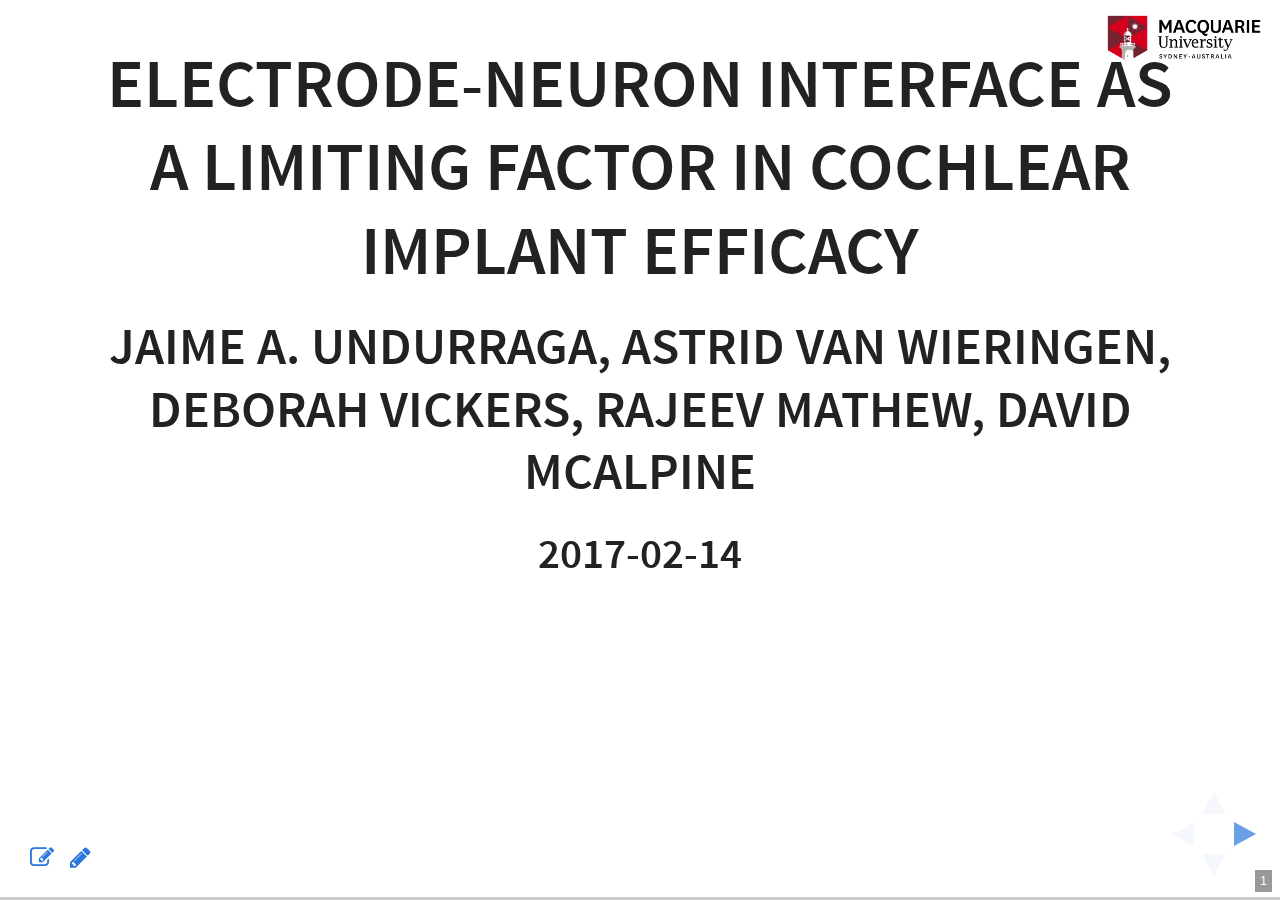
<file: index.html>
<!DOCTYPE html>
<html>
<head>
  <meta charset="utf-8">
  <meta name="generator" content="pandoc">
  <meta name="author" content="Jaime A. Undurraga, Astrid van Wieringen, Deborah Vickers, Rajeev Mathew, David McAlpine" />
  <meta name="dcterms.date" content="2017-02-14" />
  <title>Electrode-neuron interface as a limiting factor in cochlear implant efficacy</title>
  <meta name="apple-mobile-web-app-capable" content="yes">
  <meta name="apple-mobile-web-app-status-bar-style" content="black-translucent">
  <meta name="viewport" content="width=device-width, initial-scale=1.0, maximum-scale=1.0, user-scalable=no, minimal-ui">
  <link rel="stylesheet" href="presentation_files/reveal.js-3.3.0/css/reveal.css"/>



<link rel="stylesheet" href="presentation_files/reveal.js-3.3.0/css/theme/white.css" id="theme">


  <!-- some tweaks to reveal css -->
  <style type="text/css">
    .reveal h1 { font-size: 2.0em; }
    .reveal h2 { font-size: 1.5em;  }
    .reveal h3 { font-size: 1.25em;	}
    .reveal h4 { font-size: 1em;	}

    .reveal .slides>section,
    .reveal .slides>section>section {
      padding: 0px 0px;
    }



    .reveal table {
      border-width: 1px;
      border-spacing: 2px;
      border-style: dotted;
      border-color: gray;
      border-collapse: collapse;
      font-size: 0.7em;
    }

    .reveal table th {
      border-width: 1px;
      padding-left: 10px;
      padding-right: 25px;
      font-weight: bold;
      border-style: dotted;
      border-color: gray;
    }

    .reveal table td {
      border-width: 1px;
      padding-left: 10px;
      padding-right: 25px;
      border-style: dotted;
      border-color: gray;
    }

  </style>

    <style type="text/css">code{white-space: pre;}</style>

    <link rel="stylesheet" href="presentation.css"/>
    <!-- Printing and PDF exports -->
    <script>
      var link = document.createElement( 'link' );
      link.rel = 'stylesheet';
      link.type = 'text/css';
      link.href = window.location.search.match( /print-pdf/gi ) ? 'presentation_files/reveal.js-3.3.0/css/print/pdf.css' : 'presentation_files/reveal.js-3.3.0/css/print/paper.css';
      document.getElementsByTagName( 'head' )[0].appendChild( link );
    </script>
    <!--[if lt IE 9]>
    <script src="presentation_files/reveal.js-3.3.0/lib/js/html5shiv.js"></script>
    <![endif]-->

    
    <link href="presentation_files/font-awesome-4.5.0/css/font-awesome.min.css" rel="stylesheet" />
</head>
<body>
  <div class="reveal">
    <div class="slides">

<section>
    <h1 class="title">Electrode-neuron interface as a limiting factor in cochlear implant efficacy</h1>
    <h2 class="author">Jaime A. Undurraga, Astrid van Wieringen, Deborah Vickers, Rajeev Mathew, David McAlpine</h2>
    <h3 class="date">2017-02-14</h3>
</section>

<section><section id="introduction" class="titleslide slide level1"><h1>Introduction</h1></section><section id="section" class="slide level2">
<h1></h1>
<ul>
<li>Cochlear Implant (CI) users’ ability to discriminate pitch relies in both temporal and place cues. Temporal discrimination is usually (not a always) limited up to 300 pps.</li>
</ul>
<blockquote>
<p>Poor electrode discrimination</p>
</blockquote>
<ul>
<li class="fragment">Electrically stimulation of the AN is synchronized - lack of spontaneous activity compared to normal hearing (NH).</li>
<li class="fragment">Spread of excitation along the cochlea can vary as a function of level.</li>
<li class="fragment">Interaction <strong><em>place of excitation</em></strong> / <strong><em>level of stimulation</em></strong> (Townshend et al., 1987, Pijl, 1997). <!-- > - Confounding factors; Subjects may be judging in basis of loudness rather than pitch cues (McKay and Henshall, 2010) --></li>
<li class="fragment"><strong><em>Stimulus polarity</em></strong></li>
</ul>
</section></section>
<section><section id="stimulus-polarity" class="titleslide slide level1"><h1>Stimulus polarity</h1></section><section id="polarity-normal-auditory-nerve" class="slide level2">
<h1>Polarity Normal Auditory Nerve</h1>
<table>
<thead>
<tr class="header">
<th style="text-align: center;">Cathodic excitation</th>
<th style="text-align: center;">Anodic excitation</th>
</tr>
</thead>
<tbody>
<tr class="odd">
<td style="text-align: center;"><img src="my_figures/AN-normal-stim-C.svg" /></td>
<td style="text-align: center;"><img src="my_figures/AN-normal-stim-A.svg" /></td>
</tr>
</tbody>
</table>
<ul>
<li>Anodic Threshold <strong><em>larger than</em></strong> Cathodic Threshold</li>
<li>Anodic produces central excitation; Cathodic produces peripheral excitation (Rattay et al. 2001; <strong><em>see poster PS 270</em></strong>)</li>
</ul>
</section><section id="partiallysevere-degenerated-auditory-nerve" class="slide level2">
<h1>Partially/severe degenerated Auditory Nerve</h1>
<table>
<thead>
<tr class="header">
<th style="text-align: center;">Cathodic excitation</th>
<th style="text-align: center;">Anodic excitation</th>
</tr>
</thead>
<tbody>
<tr class="odd">
<td style="text-align: center;"><img src="my_figures/AN-partial-severe-degenerated-C.svg" /></td>
<td style="text-align: center;"><img src="my_figures/AN-partial-severe-degenerated-A.svg" /></td>
</tr>
</tbody>
</table>
<ul>
<li>Cathodic Threshold <strong><em>larger than</em></strong> Anodic Threshold</li>
<li>Anodic produces central excitation; Cathodic produces peripheral excitation</li>
</ul>
</section><section id="human-data" class="slide level2">
<h1>Human data</h1>
<p><img src="my_figures/Undurraga2013.png" /> Loudness balancing Anodic vs. Cathodic (Undurraga et al., 2013)</p>
<ul>
<li>Similar effect observed with ECAPs and EABRs.</li>
</ul>
</section></section>
<section><section id="aims" class="titleslide slide level1"><h1>Aims</h1></section><section id="section-1" class="slide level2">
<h1></h1>
<ul>
<li><p>to evaluate how pitch is affected by stimulation level and polarity in human CI users Objectives measures of pitch discrimination.</p></li>
<li><p>to assess whether the acoustic complex change (eACC) can be used to measure pitch discrimination.</p></li>
<li><p>to quantify the relationship between the eACC and behavioural discrimination.</p></li>
</ul>
</section></section>
<section><section id="experiment-1" class="titleslide slide level1"><h1>Experiment 1</h1></section><section id="methods" class="slide level2">
<h1>Methods</h1>
<ul>
<li><p><strong><em>Four users</em></strong> of the CII or HiRes90k CI.</p></li>
<li><p>Pulse width 97 μs (<strong><em>Unmodulated pulse trains; 500 ms</em></strong>).</p></li>
<li><p>Monopolar stimulation (middle electrode).</p></li>
<li><p>Stimulation levels: <strong><em>100, 50, and 25 % of the dynamic range (DR)</em></strong>.</p></li>
<li><p>Comfortable level (CL) and threshold (two-down one-up two-alternative forced choice 2AFC, 3 trials).</p></li>
<li><p>Pulse shapes <strong><em>loudness balanced</em></strong> to 100 %, 50 %, and 25 %DR (McKay and Henshall, 2010).</p></li>
<li><p>Subject had to rank which of two pulse trains (<strong><em>loudness balanced</em></strong>) was higher in pitch (50 trials/condition) <!-- - 7 conditions (presented in a random order) --></p></li>
</ul>
</section><section id="methods-pulse-shape" class="slide level2">
<h1>Methods: Pulse shape</h1>
<ul>
<li>Stimuli: SYM, PSA, PSC, and ALTPS at 150 or 75 pps. All PS stimuli had a 1/8 ratio.</li>
</ul>
<p><img src="my_figures/pulse-shapes.svg" width="300px" /></p>
<!-- ## Methods: Loudness balancing -->
<!-- - Reference level was fixed and the subject was allowed to adjust the level of a target stimulus (gap of 500 ms / 2 repetitions). Procedure was repeated but the roles of the stimuli were alternated (2 repetitions).  -->
<!-- - The final balanced level of the target stimulus was calculated by subtracting the mean of the four level differences between the reference and the target signal from the starting comfortable level of the reference stimulus. -->
</section><section id="results" class="slide level2">
<h1>Results</h1>
</section><section id="loudness-growth" class="slide level2">
<h1>Loudness growth</h1>
<table>
<tbody>
<tr class="odd">
<td style="text-align: center;"><img src="my_figures/pulse-shapes-schematic.svg" /></td>
<td style="text-align: center;"><img src="my_figures/loundess_countour.png" /></td>
</tr>
</tbody>
</table>
<!-- A two-way ANOVA (ALTPS, PSA,PSC, and SYMA):  -->
<!-- - thresholds [F (3, 9) = 41.6), p < 0.001]  -->
<!-- - DR [F (3, 9) = 25.0), p < 0.001],  -->
<p>Mean difference between ALTPS and PSA, PSC, and SYMA:</p>
<ul>
<li>Threshold: <strong><em>5.3 dB</em></strong> / CL: 0.5 dB / DR: <strong><em>4.7 dB</em></strong></li>
</ul>
<!-- ## Results: Pitch ranking  -->
<!-- - Pitch ranking (proportion tests applied to each pair compared) -->
<!-- ```{r pitch_plot} -->
<!-- gp <- (ggplot(data = btests,  -->
<!--               aes(x = DR -->
<!--                   , y = PerceivedCat -->
<!--                   , colour = SUBJECT -->
<!--                   , group = SUBJECT -->
<!--                   , shape = SUBJECT -->
<!--                   , linetype = SUBJECT -->
<!--               )) -->
<!--        + geom_line(position = position_dodge(0.2)) -->
<!--        + geom_point(position = position_dodge(0.2)) -->
<!--        + facet_wrap(~ REF_PS_RATE_SIG_PS_RATE, ncol = 4, nrow = 4) -->
<!--        + theme(strip.text.x = element_text(size = 5)) -->
<!--        + ylab("Probability that pitch of first stimulus > second stimulus") -->
<!-- ) -->
<!-- gp + formater -->
<!-- ``` -->
</section><section id="pitch-comparisons-to-altps" class="slide level2">
<h1>Pitch comparisons to ALTPS</h1>
<p>Two-way non-parametric RM-ANOVA (ALTPS conditions and DR)</p>
<ul>
<li>condition p &lt; 0.001 and DR % p = 0.029 were significant.</li>
</ul>
<div style="position:relative; width:640px; height:480px; margin:0 auto;">
<img class="fragment fade-out" data-fragment-index="0" width="640" height="480" src="./my_figures/anova_altps.png" style="position:absolute;top:0;left:0;" /> <img class="fragment fade-in" data-fragment-index="0" width="640" height="480" src="./my_figures/anova_altps_highlighted.png" style="position:absolute;top:0;left:0;" />
</div>
</section><section id="pitch-comparisons-to-altps-1" class="slide level2">
<h1>Pitch comparisons to ALTPS</h1>
<table>
<tbody>
<tr class="odd">
<td><img src="my_figures/pulse-shapes-schematic.svg" /></td>
<td><img src="my_figures/anova_altps_dr.png" /></td>
</tr>
</tbody>
</table>
</section><section id="psa-psc-and-sym-pitch-ranking" class="slide level2">
<h1>PSA, PSC and SYM pitch ranking</h1>
<!-- A two-ways non-parametric RM-ANOVA (Pulse shape and DR)  -->
<ul>
<li>Condition (p &lt; 0.001) and DR % (p = 0.03) were significant.</li>
</ul>
<div style="position:relative; width:640px; height:480px; margin:0 auto;">
<img class="fragment fade-out" data-fragment-index="0" width="640" height="480" src="./my_figures/anova_altps_sym.png" style="position:absolute;top:0;left:0;" /> <img class="fragment fade-in" data-fragment-index="0" width="640" height="480" src="./my_figures/anova_altps_sym_highlighted.png" style="position:absolute;top:0;left:0;" />
</div>
</section><section id="psa-psc-and-sym-pitch-ranking-1" class="slide level2">
<h1>PSA, PSC and SYM pitch ranking</h1>
<table>
<tbody>
<tr class="odd">
<td style="text-align: center;"><img src="my_figures/pulse-shapes-schematic.svg" /></td>
<td style="text-align: center;"><img src="my_figures/anova_altps_sym_dr.png" /></td>
</tr>
</tbody>
</table>
</section><section id="conclusions" class="slide level2">
<h1>Conclusions</h1>
<ul>
<li><p><strong><em>ALTPS 150 pps</em></strong> pulse trains elicited a <strong><em>lower pitch</em></strong> than PSA and SYMA presented at <strong><em>150 pps</em></strong>.</p></li>
<li><p>On average <strong><em>ALTPS pulses</em></strong> elicited a <strong><em>lower pitch than PSA and SYM pulses presented at 75 pps</em></strong> but higher than PSC at 75 pps.</p></li>
</ul>
<!-- - As the DR % decreased, ALTPS was ranked lower than PSA or PSC and these lower than SYM pulses. -->
<ul>
<li><p>PSC pulses elicited a lower pitch than ALTPS and SYM pulses presented at the same rate. This suggests that PSC pulses are exciting more apically than other pulse shapes.</p></li>
<li><p>ALTPS 150 pps pulse trains have <strong><em>thresholds</em></strong> that were on average <strong><em>5.3 dB lower</em></strong> than other pulse shapes and DR around 4.7 dB wider than other pulse shapes.</p></li>
</ul>
<!-- - This suggests that at threshold levels both polarities in the ALTPS stimulus contribute to the detection threshold. -->
</section></section>
<section><section id="experiment-2" class="titleslide slide level1"><h1>Experiment 2</h1></section><section id="methods-artifact-analysis" class="slide level2">
<h1>Methods: artifact analysis</h1>
<ul>
<li>2 Adult Medel and 3 Advanced Bionics (AB) users</li>
<li>Biphsic pulses, 800ms pulse train, loudness balanced</li>
</ul>
<p><img src="my_figures/conditions_tested.svg" width="300px" /></p>
</section><section id="methods-eeg" class="slide level2">
<h1>Methods: EEG</h1>
<p>Recording:</p>
<ul>
<li>68 channel active electrode system</li>
<li>300 trials at 0.51Hz</li>
</ul>
<p>Analysis:</p>
<ul>
<li>low pass filter 30Hz, high pass filter 2Hz</li>
<li>automatic removal of bad channels</li>
<li>denoising source separation</li>
<li>weighted average</li>
</ul>
<p>Data presented at Cz with reference at contralateral mastoid</p>
</section><section id="results-1" class="slide level2">
<h1>Results</h1>
<!-- ```{r, out.width = "800px"} -->
<!-- knitr::include_graphics("./my_figures/artifacts_example.png") -->
<!-- ``` -->
</section><section id="artifact-rejection" class="slide level2">
<h1>Artifact rejection</h1>
<p><img src="my_figures/artifacts_example_removal.png" /></p>
</section><section id="artifact-rejection-1" class="slide level2">
<h1>Artifact rejection</h1>
<p><img src="my_figures/artifact_supra_sub.png" width="400px" /></p>
</section><section id="methods-part-2" class="slide level2">
<h1>Methods part 2</h1>
<ul>
<li><p>10 Advanced Bionics Users (2 pre lingual), tested at 1 week after switch on</p></li>
<li><p>Stimuli: electrodes 1-2, 2-3, 3-4, 4-5</p></li>
<li><p>EEG: objective electrode discrimination pass defined as Visual identification of eACC N1P2 amplitude &gt; 2 x residual noise level</p></li>
<li><p>Behavioural electrode discrimination: 3-interval 2-alternative forced choice task with 20 trials per electrode pair. <strong><em>Successful discrimination score ≥ 80%</em></strong>.</p></li>
</ul>
</section><section id="results-2" class="slide level2">
<h1>Results</h1>
<p><img src="my_figures/pass_fail_acc.png" width="500px" /></p>
<table>
<thead>
<tr class="header">
<th></th>
<th style="text-align: center;">Behavioural Fail</th>
<th style="text-align: right;">Behavioural Pass</th>
</tr>
</thead>
<tbody>
<tr class="odd">
<td>eACC Fail</td>
<td style="text-align: center;">15</td>
<td style="text-align: right;">1</td>
</tr>
<tr class="even">
<td>eACC Pass</td>
<td style="text-align: center;">3</td>
<td style="text-align: right;">21</td>
</tr>
</tbody>
</table>
<ul>
<li>For more details see poster <strong><em>PS 726</em></strong></li>
</ul>
</section><section id="conclusions-1" class="slide level2">
<h1>Conclusions</h1>
<ul>
<li><p>Electrical artifact can be reliable removed for all device tested.</p></li>
<li><p>The eACC is a valid and reliable measure of electrode discrimination in CI users.</p></li>
</ul>
</section><section id="general-conclusions" class="slide level2">
<h1>General Conclusions</h1>
<ul>
<li><p>The polarity sensitivity of the AN may produce unexpected excitation patterns along the AN reducing speech representation.</p></li>
<li><p>Both, place and temporal representation interect with stimulation levels.</p></li>
<li><p>These factors need to be taken into account in future novel stimulation strategies (electrode activation, pulse shape).</p></li>
<li><p>Objective measures such as eACC could be a potential <strong><em>tool to assess electrode discrimination</em></strong>.</p></li>
</ul>
</section><section id="acknowledgments" class="slide level2">
<h1>Acknowledgments</h1>
<table>
<tbody>
<tr class="odd">
<td style="text-align: center;"><img src="my_figures/RM_photo.jpg" /></td>
<td style="text-align: center;"><img src="my_figures/Deb.jpg" /></td>
<td style="text-align: center;"><img src="my_figures/Astrid.jpg" /></td>
</tr>
<tr class="even">
<td style="text-align: center;">Rajeev Mathiew</td>
<td style="text-align: center;">Debi Vickers</td>
<td style="text-align: center;">Astrid van Wieringen</td>
</tr>
<tr class="odd">
<td style="text-align: center;">UCL</td>
<td style="text-align: center;">UCL</td>
<td style="text-align: center;">KU Leuven</td>
</tr>
</tbody>
</table>
<ul>
<li>Thank to all the participants.</li>
<li>Thank to you for listening.</li>
</ul>
</section></section>
    </div>
  </div>

  <script src="presentation_files/reveal.js-3.3.0/lib/js/head.min.js"></script>
  <script src="presentation_files/reveal.js-3.3.0/js/reveal.js"></script>

  <script>

      // Full list of configuration options available at:
      // https://github.com/hakimel/reveal.js#configuration
      Reveal.initialize({
        // Display a presentation progress bar
        progress: true,
        // Display the page number of the current slide
        slideNumber: true,
        // Push each slide change to the browser history
        history: true,
        // Vertical centering of slides
        center: false,
        // Opens links in an iframe preview overlay
        previewLinks: true,
        // Transition style
        transition: 'default', // none/fade/slide/convex/concave/zoom
        // Transition style for full page slide backgrounds
        backgroundTransition: 'default', // none/fade/slide/convex/concave/zoom


        chalkboard: {
          toggleNotesButton: true,
        },

        keyboard: {
          67: function() { RevealChalkboard.toggleNotesCanvas() },    // toggle notes canvas when 'c' is pressed
          66: function() { RevealChalkboard.toggleChalkboard() }, // toggle chalkboard when 'b' is pressed
          46: function() { RevealChalkboard.clear() },    // clear chalkboard when 'DEL' is pressed
           8: function() { RevealChalkboard.reset() },    // reset chalkboard data on current slide when 'BACKSPACE' is pressed
          68: function() { RevealChalkboard.download() }, // downlad recorded chalkboard drawing when 'd' is pressed
        },

        // Optional reveal.js plugins
        dependencies: [
          { src: 'presentation_files/reveal.js-3.3.0/plugin/notes/notes.js', async: true },
          { src: 'presentation_files/reveal.js-3.3.0/plugin/zoom-js/zoom.js', async: true },
          { src: 'presentation_files/reveal.js-3.3.0/plugin/chalkboard/chalkboard.js', async: true },
        ]
      });
    </script>
  <!-- dynamically load mathjax for compatibility with self-contained -->
  <script>
    (function () {
      var script = document.createElement("script");
      script.type = "text/javascript";
      script.src  = "https://cdn.mathjax.org/mathjax/latest/MathJax.js?config=TeX-AMS-MML_HTMLorMML";
      document.getElementsByTagName("head")[0].appendChild(script);
    })();
  </script>

<script>
  (function() {
    if (window.jQuery) {
      Reveal.addEventListener( 'slidechanged', function(event) {  
        window.jQuery(event.previousSlide).trigger('hidden');
        window.jQuery(event.currentSlide).trigger('shown');
      });
    }
  })();
</script>


  </body>
</html>
</file>
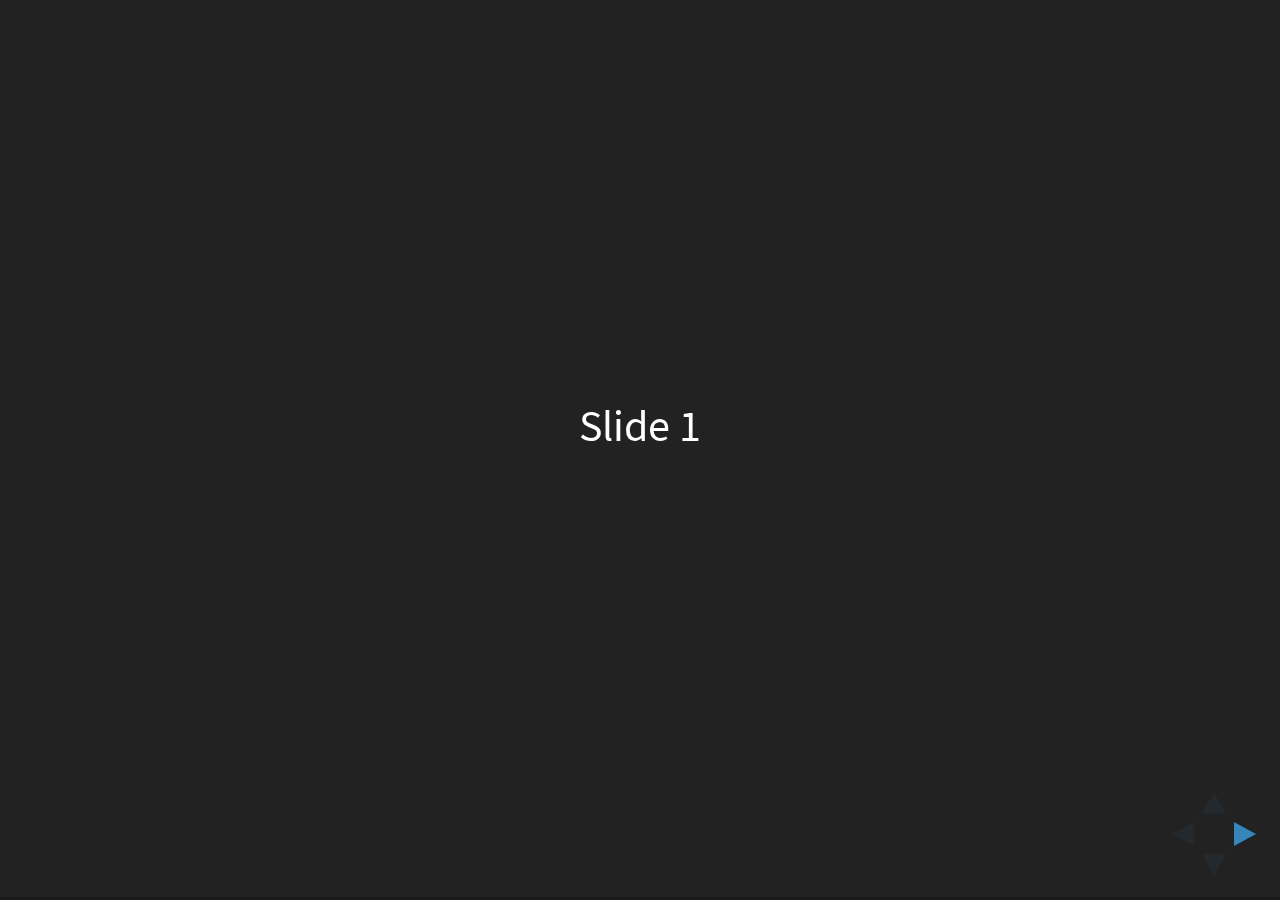
<file: presentation_files/reveal.js-3.3.0/index.html>
<!doctype html>
<html>
	<head>
		<meta charset="utf-8">
		<meta name="viewport" content="width=device-width, initial-scale=1.0, maximum-scale=1.0, user-scalable=no">

		<title>reveal.js</title>

		<link rel="stylesheet" href="css/reveal.css">
		<link rel="stylesheet" href="css/theme/black.css">

		<!-- Theme used for syntax highlighting of code -->
		<link rel="stylesheet" href="lib/css/zenburn.css">

		<!-- Printing and PDF exports -->
		<script>
			var link = document.createElement( 'link' );
			link.rel = 'stylesheet';
			link.type = 'text/css';
			link.href = window.location.search.match( /print-pdf/gi ) ? 'css/print/pdf.css' : 'css/print/paper.css';
			document.getElementsByTagName( 'head' )[0].appendChild( link );
		</script>
	</head>
	<body>
		<div class="reveal">
			<div class="slides">
				<section>Slide 1</section>
				<section>Slide 2</section>
			</div>
		</div>

		<script src="lib/js/head.min.js"></script>
		<script src="js/reveal.js"></script>

		<script>
			// More info https://github.com/hakimel/reveal.js#configuration
			Reveal.initialize({
				history: true,

				// More info https://github.com/hakimel/reveal.js#dependencies
				dependencies: [
					{ src: 'plugin/markdown/marked.js' },
					{ src: 'plugin/markdown/markdown.js' },
					{ src: 'plugin/notes/notes.js', async: true },
					{ src: 'plugin/highlight/highlight.js', async: true, callback: function() { hljs.initHighlightingOnLoad(); } }
				]
			});
		</script>
	</body>
</html>
</file>
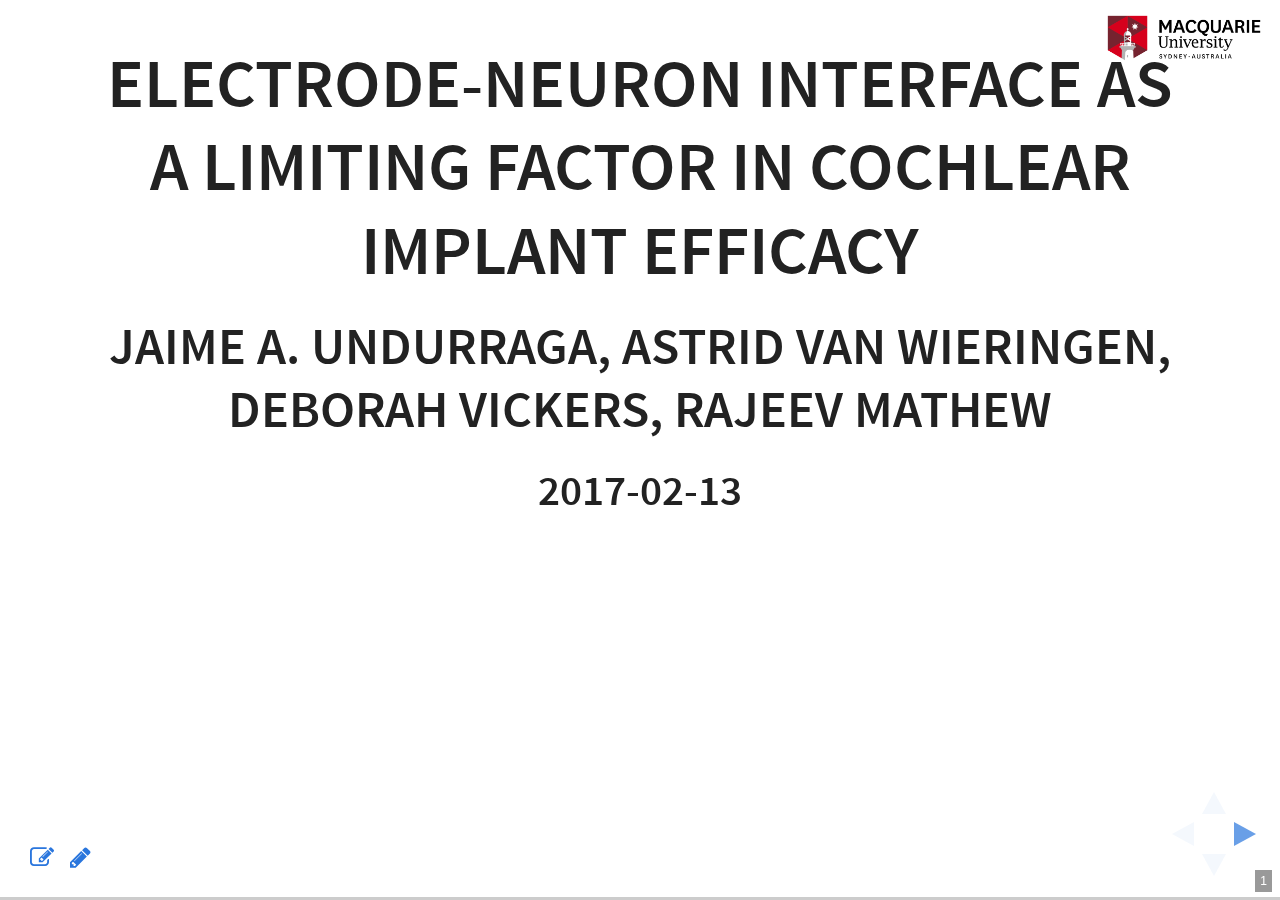
<file: presentation.html>
<!DOCTYPE html>
<html>
<head>
  <meta charset="utf-8">
  <meta name="generator" content="pandoc">
  <meta name="author" content="Jaime A. Undurraga, Astrid van Wieringen, Deborah Vickers, Rajeev Mathew" />
  <meta name="dcterms.date" content="2017-02-13" />
  <title>Electrode-neuron interface as a limiting factor in cochlear implant efficacy</title>
  <meta name="apple-mobile-web-app-capable" content="yes">
  <meta name="apple-mobile-web-app-status-bar-style" content="black-translucent">
  <meta name="viewport" content="width=device-width, initial-scale=1.0, maximum-scale=1.0, user-scalable=no, minimal-ui">
  <link rel="stylesheet" href="presentation_files/reveal.js-3.3.0/css/reveal.css"/>



<link rel="stylesheet" href="presentation_files/reveal.js-3.3.0/css/theme/white.css" id="theme">


  <!-- some tweaks to reveal css -->
  <style type="text/css">
    .reveal h1 { font-size: 2.0em; }
    .reveal h2 { font-size: 1.5em;  }
    .reveal h3 { font-size: 1.25em;	}
    .reveal h4 { font-size: 1em;	}

    .reveal .slides>section,
    .reveal .slides>section>section {
      padding: 0px 0px;
    }



    .reveal table {
      border-width: 1px;
      border-spacing: 2px;
      border-style: dotted;
      border-color: gray;
      border-collapse: collapse;
      font-size: 0.7em;
    }

    .reveal table th {
      border-width: 1px;
      padding-left: 10px;
      padding-right: 25px;
      font-weight: bold;
      border-style: dotted;
      border-color: gray;
    }

    .reveal table td {
      border-width: 1px;
      padding-left: 10px;
      padding-right: 25px;
      border-style: dotted;
      border-color: gray;
    }

  </style>

    <style type="text/css">code{white-space: pre;}</style>

    <link rel="stylesheet" href="presentation.css"/>
    <!-- Printing and PDF exports -->
    <script>
      var link = document.createElement( 'link' );
      link.rel = 'stylesheet';
      link.type = 'text/css';
      link.href = window.location.search.match( /print-pdf/gi ) ? 'presentation_files/reveal.js-3.3.0/css/print/pdf.css' : 'presentation_files/reveal.js-3.3.0/css/print/paper.css';
      document.getElementsByTagName( 'head' )[0].appendChild( link );
    </script>
    <!--[if lt IE 9]>
    <script src="presentation_files/reveal.js-3.3.0/lib/js/html5shiv.js"></script>
    <![endif]-->

    
    <link href="presentation_files/font-awesome-4.5.0/css/font-awesome.min.css" rel="stylesheet" />
</head>
<body>
  <div class="reveal">
    <div class="slides">

<section>
    <h1 class="title">Electrode-neuron interface as a limiting factor in cochlear implant efficacy</h1>
    <h2 class="author">Jaime A. Undurraga, Astrid van Wieringen, Deborah Vickers, Rajeev Mathew</h2>
    <h3 class="date">2017-02-13</h3>
</section>

<section><section id="introduction" class="titleslide slide level1"><h1>Introduction</h1></section><section id="section" class="slide level2">
<h1></h1>
<ul>
<li>Cochlear Implant (CI) users’ ability to discriminate pitch relies in both temporal and place cues. Temporal discrimination is usually (not a always) limited up to 300 pps.</li>
</ul>
<blockquote>
<p>Poor electrode discrimination</p>
</blockquote>
<ul>
<li class="fragment">Electrically stimulation of the AN is synchronized - lack of spontaneous activity compared to normal hearing (NH).</li>
<li class="fragment">Spread of excitation along the cochlea can vary as a function of level.</li>
<li class="fragment">Interaction <strong><em>place of excitation</em></strong> / <strong><em>level of stimulation</em></strong> (Townshend et al., 1987, Pijl, 1997). <!-- > - Confounding factors; Subjects may be judging in basis of loudness rather than pitch cues (McKay and Henshall, 2010) --></li>
<li class="fragment"><strong><em>Stimulus polarity</em></strong></li>
</ul>
</section></section>
<section><section id="stimulus-polarity" class="titleslide slide level1"><h1>Stimulus polarity</h1></section><section id="polarity-normal-auditory-nerve" class="slide level2">
<h1>Polarity Normal Auditory Nerve</h1>
<table>
<thead>
<tr class="header">
<th style="text-align: center;">Cathodic excitation</th>
<th style="text-align: center;">Anodic excitation</th>
</tr>
</thead>
<tbody>
<tr class="odd">
<td style="text-align: center;"><img src="my_figures/AN-normal-stim-C.svg" /></td>
<td style="text-align: center;"><img src="my_figures/AN-normal-stim-A.svg" /></td>
</tr>
</tbody>
</table>
<ul>
<li>Anodic Threshold <strong><em>larger than</em></strong> Cathodic Threshold</li>
<li>Anodic produces central excitation; Cathodic produces peripheral excitation (Rattay et al. 2001; <strong><em>see poster PS 270</em></strong>)</li>
</ul>
</section><section id="partiallysevere-degenerated-auditory-nerve" class="slide level2">
<h1>Partially/severe degenerated Auditory Nerve</h1>
<table>
<thead>
<tr class="header">
<th style="text-align: center;">Cathodic excitation</th>
<th style="text-align: center;">Anodic excitation</th>
</tr>
</thead>
<tbody>
<tr class="odd">
<td style="text-align: center;"><img src="my_figures/AN-partial-severe-degenerated-C.svg" /></td>
<td style="text-align: center;"><img src="my_figures/AN-partial-severe-degenerated-A.svg" /></td>
</tr>
</tbody>
</table>
<ul>
<li>Cathodic Threshold <strong><em>larger than</em></strong> Anodic Threshold</li>
<li>Anodic produces central excitation; Cathodic produces peripheral excitation</li>
</ul>
</section><section id="human-data" class="slide level2">
<h1>Human data</h1>
<p><img src="my_figures/Undurraga2013.png" /> Loudness balancing Anodic vs. Cathodic (Undurraga et al., 2013)</p>
<ul>
<li>Similar effect observed with ECAPs and EABRs.</li>
</ul>
</section></section>
<section><section id="aims" class="titleslide slide level1"><h1>Aims</h1></section><section id="section-1" class="slide level2">
<h1></h1>
<ul>
<li><p>to evaluate how pitch is affected by stimulation level and polarity in human CI users Objectives measures of pitch discrimination.</p></li>
<li><p>to assess whether the acoustic complex change (eACC) can be used to measure pitch discrimination.</p></li>
<li><p>to quantify the relationship between the eACC and behavioural discrimination.</p></li>
</ul>
</section></section>
<section><section id="experiment-1" class="titleslide slide level1"><h1>Experiment 1</h1></section><section id="methods" class="slide level2">
<h1>Methods</h1>
<ul>
<li><p><strong><em>Four users</em></strong> of the CII or HiRes90k CI.</p></li>
<li><p>Pulse width 97 μs (<strong><em>Unmodulated pulse trains; 500 ms</em></strong>).</p></li>
<li><p>Monopolar stimulation (middle electrode).</p></li>
<li><p>Stimulation levels: <strong><em>100, 50, and 25 % of the dynamic range (DR)</em></strong>.</p></li>
<li><p>Comfortable level (CL) and threshold (two-down one-up two-alternative forced choice 2AFC, 3 trials).</p></li>
<li><p>Pulse shapes <strong><em>loudness balanced</em></strong> to 100 %, 50 %, and 25 %DR (McKay and Henshall, 2010).</p></li>
<li><p>Subject had to rank which of two pulse trains (<strong><em>loudness balanced</em></strong>) was higher in pitch (50 trials/condition) <!-- - 7 conditions (presented in a random order) --></p></li>
</ul>
</section><section id="methods-pulse-shape" class="slide level2">
<h1>Methods: Pulse shape</h1>
<ul>
<li>Stimuli: SYM, PSA, PSC, and ALTPS at 150 or 75 pps. All PS stimuli had a 1/8 ratio.</li>
</ul>
<p><img src="my_figures/pulse-shapes.svg" width="300px" /></p>
<!-- ## Methods: Loudness balancing -->
<!-- - Reference level was fixed and the subject was allowed to adjust the level of a target stimulus (gap of 500 ms / 2 repetitions). Procedure was repeated but the roles of the stimuli were alternated (2 repetitions).  -->
<!-- - The final balanced level of the target stimulus was calculated by subtracting the mean of the four level differences between the reference and the target signal from the starting comfortable level of the reference stimulus. -->
</section><section id="results" class="slide level2">
<h1>Results</h1>
</section><section id="loudness-contours" class="slide level2">
<h1>Loudness contours</h1>
<table>
<tbody>
<tr class="odd">
<td style="text-align: center;"><img src="my_figures/pulse-shapes-schematic.svg" /></td>
<td style="text-align: center;"><img src="my_figures/loundess_countour.png" /></td>
</tr>
</tbody>
</table>
<!-- A two-way ANOVA (ALTPS, PSA,PSC, and SYMA):  -->
<!-- - thresholds [F (3, 9) = 41.6), p < 0.001]  -->
<!-- - DR [F (3, 9) = 25.0), p < 0.001],  -->
<p>Mean difference between ALTPS and PSA, PSC, and SYMA:</p>
<ul>
<li>Threshold: <strong><em>5.3 dB</em></strong> / CL: 0.5 dB / DR: <strong><em>4.7 dB</em></strong></li>
</ul>
<!-- ## Results: Pitch ranking  -->
<!-- - Pitch ranking (proportion tests applied to each pair compared) -->
<!-- ```{r pitch_plot} -->
<!-- gp <- (ggplot(data = btests,  -->
<!--               aes(x = DR -->
<!--                   , y = PerceivedCat -->
<!--                   , colour = SUBJECT -->
<!--                   , group = SUBJECT -->
<!--                   , shape = SUBJECT -->
<!--                   , linetype = SUBJECT -->
<!--               )) -->
<!--        + geom_line(position = position_dodge(0.2)) -->
<!--        + geom_point(position = position_dodge(0.2)) -->
<!--        + facet_wrap(~ REF_PS_RATE_SIG_PS_RATE, ncol = 4, nrow = 4) -->
<!--        + theme(strip.text.x = element_text(size = 5)) -->
<!--        + ylab("Probability that pitch of first stimulus > second stimulus") -->
<!-- ) -->
<!-- gp + formater -->
<!-- ``` -->
</section><section id="pitch-comparisons-to-altps" class="slide level2">
<h1>Pitch comparisons to ALTPS</h1>
<p>Two-way non-parametric RM-ANOVA (ALTPS conditions and DR)</p>
<ul>
<li>condition p &lt; 0.001 and DR % p = 0.029 were significant.</li>
</ul>
<div style="position:relative; width:640px; height:480px; margin:0 auto;">
<img class="fragment fade-out" data-fragment-index="0" width="640" height="480" src="./my_figures/anova_altps.png" style="position:absolute;top:0;left:0;" /> <img class="fragment fade-in" data-fragment-index="0" width="640" height="480" src="./my_figures/anova_altps_highlighted.png" style="position:absolute;top:0;left:0;" />
</div>
</section><section id="pitch-comparisons-to-altps-1" class="slide level2">
<h1>Pitch comparisons to ALTPS</h1>
<table>
<tbody>
<tr class="odd">
<td><img src="my_figures/pulse-shapes-schematic.svg" /></td>
<td><img src="my_figures/anova_altps_dr.png" /></td>
</tr>
</tbody>
</table>
</section><section id="psa-psc-and-sym-pitch-ranking" class="slide level2">
<h1>PSA, PSC and SYM pitch ranking</h1>
<!-- A two-ways non-parametric RM-ANOVA (Pulse shape and DR)  -->
<ul>
<li>Condition (p &lt; 0.001) and DR % (p = 0.03) were significant.</li>
</ul>
<div style="position:relative; width:640px; height:480px; margin:0 auto;">
<img class="fragment fade-out" data-fragment-index="0" width="640" height="480" src="./my_figures/anova_altps_sym.png" style="position:absolute;top:0;left:0;" /> <img class="fragment fade-in" data-fragment-index="0" width="640" height="480" src="./my_figures/anova_altps_sym_highlighted.png" style="position:absolute;top:0;left:0;" />
</div>
</section><section id="psa-psc-and-sym-pitch-ranking-1" class="slide level2">
<h1>PSA, PSC and SYM pitch ranking</h1>
<table>
<tbody>
<tr class="odd">
<td style="text-align: center;"><img src="my_figures/pulse-shapes-schematic.svg" /></td>
<td style="text-align: center;"><img src="my_figures/anova_altps_sym_dr.png" /></td>
</tr>
</tbody>
</table>
</section><section id="conclusions" class="slide level2">
<h1>Conclusions</h1>
<ul>
<li><p><strong><em>ALTPS 150 pps</em></strong> pulse trains elicited a <strong><em>lower pitch</em></strong> than PSA and SYMA presented at <strong><em>150 pps</em></strong>.</p></li>
<li><p>On average <strong><em>ALTPS pulses</em></strong> elicited a <strong><em>lower pitch than PSA and SYM pulses presented at 75 pps</em></strong> but higher than PSC at 75 pps.</p></li>
</ul>
<!-- - As the DR % decreased, ALTPS was ranked lower than PSA or PSC and these lower than SYM pulses. -->
<ul>
<li><p>PSC pulses elicited a lower pitch than ALTPS and SYM pulses presented at the same rate. This suggests that PSC pulses are exciting more apically than other pulse shapes.</p></li>
<li><p>ALTPS 150 pps pulse trains have <strong><em>thresholds</em></strong> that were on average <strong><em>5.3 dB lower</em></strong> than other pulse shapes and DR around 4.7 dB wider than other pulse shapes.</p></li>
</ul>
<!-- - This suggests that at threshold levels both polarities in the ALTPS stimulus contribute to the detection threshold. -->
</section></section>
<section><section id="experiment-2" class="titleslide slide level1"><h1>Experiment 2</h1></section><section id="methods-artifact-analysis" class="slide level2">
<h1>Methods: artifact analysis</h1>
<ul>
<li>2 Adult Medel and 3 Advanced Bionics (AB) users</li>
<li>Biphsic pulses, 800ms pulse train, loudness balanced</li>
</ul>
<p><img src="my_figures/conditions_tested.svg" width="300px" /></p>
</section><section id="methods-eeg" class="slide level2">
<h1>Methods: EEG</h1>
<p>Recording:</p>
<ul>
<li>68 channel active electrode system</li>
<li>300 trials at 0.51Hz</li>
</ul>
<p>Analysis:</p>
<ul>
<li>low pass filter 30Hz, high pass filter 2Hz</li>
<li>automatic removal of bad channels</li>
<li>denoising source separation</li>
<li>weighted average</li>
</ul>
<p>Data presented at Cz with reference at contralateral mastoid</p>
</section><section id="results-1" class="slide level2">
<h1>Results</h1>
<!-- ```{r, out.width = "800px"} -->
<!-- knitr::include_graphics("./my_figures/artifacts_example.png") -->
<!-- ``` -->
</section><section id="artifact-rejection" class="slide level2">
<h1>Artifact rejection</h1>
<p><img src="my_figures/artifacts_example_removal.png" /></p>
</section><section id="artifact-rejection-1" class="slide level2">
<h1>Artifact rejection</h1>
<p><img src="my_figures/artifact_supra_sub.png" /></p>
</section><section id="methods-part-2" class="slide level2">
<h1>Methods part 2</h1>
<ul>
<li><p>10 Advanced Bionics Users (2 pre lingual), tested at 1 week after switch on</p></li>
<li><p>Stimuli: electrodes 1-2, 2-3, 3-4, 4-5</p></li>
<li><p>EEG: objective electrode discrimination pass defined as Visual identification of eACC N1P2 amplitude &gt; 2 x residual noise level</p></li>
<li><p>Behavioural electrode discrimination: 3-interval 2-alternative forced choice task with 20 trials per electrode pair. <strong><em>Successful discrimination score ≥ 80%</em></strong>.</p></li>
</ul>
</section><section id="results-2" class="slide level2">
<h1>Results</h1>
<p><img src="my_figures/pass_fail_acc.png" width="500px" /></p>
<table>
<thead>
<tr class="header">
<th></th>
<th style="text-align: center;">Behavioural Fail</th>
<th style="text-align: right;">Behavioural Pass</th>
</tr>
</thead>
<tbody>
<tr class="odd">
<td>eACC Fail</td>
<td style="text-align: center;">15</td>
<td style="text-align: right;">1</td>
</tr>
<tr class="even">
<td>eACC Pass</td>
<td style="text-align: center;">3</td>
<td style="text-align: right;">21</td>
</tr>
</tbody>
</table>
<ul>
<li>For more details see poster <strong><em>PS 726</em></strong></li>
</ul>
</section><section id="conclusions-1" class="slide level2">
<h1>Conclusions</h1>
<ul>
<li><p>Electrical artifact can be reliable removed for all device tested.</p></li>
<li><p>The eACC is a valid and reliable measure of electrode discrimination in CI users.</p></li>
</ul>
</section><section id="general-conclusions" class="slide level2">
<h1>General Conclusions</h1>
<ul>
<li><p>The polarity sensitivity of the AN may produce unexpected excitation patterns along the AN reducing speech representation.</p></li>
<li><p>Both, place and temporal representation interect with stimulation levels.</p></li>
<li><p>These factors need to be taken into account in future novel stimulation strategies (electrode activation, pulse shape).</p></li>
<li><p>Objective measures such as eACC could be a potential <strong><em>tool to assess electrode discrimination</em></strong>.</p></li>
</ul>
</section><section id="acknowledgments" class="slide level2">
<h1>Acknowledgments</h1>
<table>
<tbody>
<tr class="odd">
<td style="text-align: center;"><img src="my_figures/RM_photo.jpg" /></td>
<td style="text-align: center;"><img src="my_figures/Deb.jpg" /></td>
<td style="text-align: center;"><img src="my_figures/Astrid.jpg" /></td>
</tr>
<tr class="even">
<td style="text-align: center;">Rajeev Mathiew</td>
<td style="text-align: center;">Debi Vickers</td>
<td style="text-align: center;">Astrid van Wieringen</td>
</tr>
<tr class="odd">
<td style="text-align: center;">UCL</td>
<td style="text-align: center;">UCL</td>
<td style="text-align: center;">KU Leuven</td>
</tr>
</tbody>
</table>
<ul>
<li>Thank to all the participants.</li>
<li>Thank to you for listening.</li>
</ul>
</section></section>
    </div>
  </div>

  <script src="presentation_files/reveal.js-3.3.0/lib/js/head.min.js"></script>
  <script src="presentation_files/reveal.js-3.3.0/js/reveal.js"></script>

  <script>

      // Full list of configuration options available at:
      // https://github.com/hakimel/reveal.js#configuration
      Reveal.initialize({
        // Display a presentation progress bar
        progress: true,
        // Display the page number of the current slide
        slideNumber: true,
        // Push each slide change to the browser history
        history: true,
        // Vertical centering of slides
        center: false,
        // Opens links in an iframe preview overlay
        previewLinks: true,
        // Transition style
        transition: 'default', // none/fade/slide/convex/concave/zoom
        // Transition style for full page slide backgrounds
        backgroundTransition: 'default', // none/fade/slide/convex/concave/zoom


        chalkboard: {
          toggleNotesButton: true,
        },

        keyboard: {
          67: function() { RevealChalkboard.toggleNotesCanvas() },    // toggle notes canvas when 'c' is pressed
          66: function() { RevealChalkboard.toggleChalkboard() }, // toggle chalkboard when 'b' is pressed
          46: function() { RevealChalkboard.clear() },    // clear chalkboard when 'DEL' is pressed
           8: function() { RevealChalkboard.reset() },    // reset chalkboard data on current slide when 'BACKSPACE' is pressed
          68: function() { RevealChalkboard.download() }, // downlad recorded chalkboard drawing when 'd' is pressed
        },

        // Optional reveal.js plugins
        dependencies: [
          { src: 'presentation_files/reveal.js-3.3.0/plugin/notes/notes.js', async: true },
          { src: 'presentation_files/reveal.js-3.3.0/plugin/zoom-js/zoom.js', async: true },
          { src: 'presentation_files/reveal.js-3.3.0/plugin/chalkboard/chalkboard.js', async: true },
        ]
      });
    </script>
  <!-- dynamically load mathjax for compatibility with self-contained -->
  <script>
    (function () {
      var script = document.createElement("script");
      script.type = "text/javascript";
      script.src  = "https://cdn.mathjax.org/mathjax/latest/MathJax.js?config=TeX-AMS-MML_HTMLorMML";
      document.getElementsByTagName("head")[0].appendChild(script);
    })();
  </script>

<script>
  (function() {
    if (window.jQuery) {
      Reveal.addEventListener( 'slidechanged', function(event) {  
        window.jQuery(event.previousSlide).trigger('hidden');
        window.jQuery(event.currentSlide).trigger('shown');
      });
    }
  })();
</script>


  </body>
</html>
</file>
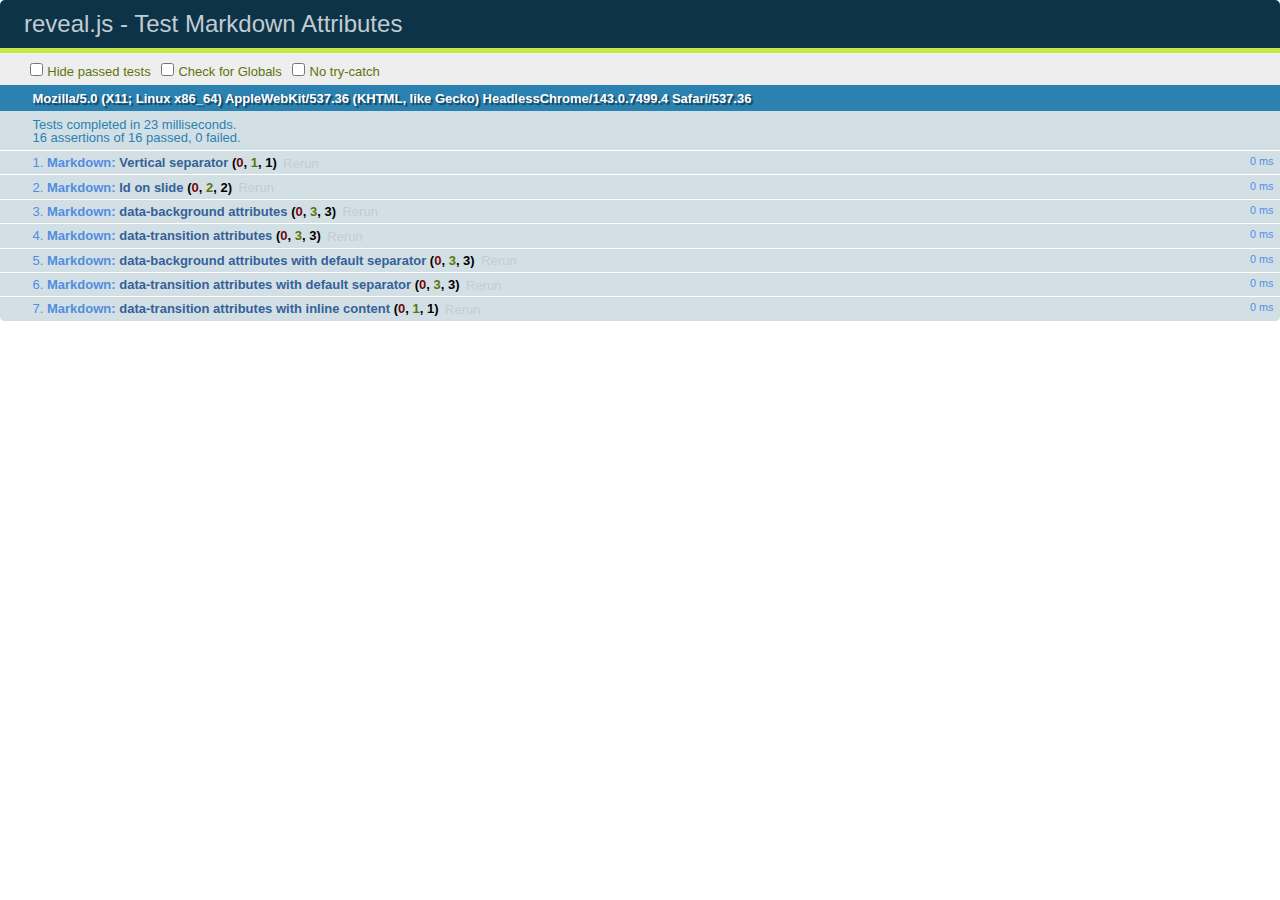
<file: presentation_files/reveal.js-3.3.0/test/test-markdown-slide-attributes.html>
<!doctype html>
<html lang="en">

	<head>
		<meta charset="utf-8">

		<title>reveal.js - Test Markdown Attributes</title>

		<link rel="stylesheet" href="../css/reveal.css">
		<link rel="stylesheet" href="qunit-1.12.0.css">
	</head>

	<body style="overflow: auto;">

		<div id="qunit"></div>
		<div id="qunit-fixture"></div>

		<div class="reveal" style="display: none;">

			<div class="slides">

				<!-- <section data-markdown="example.md" data-separator="^\n\n\n" data-separator-vertical="^\n\n"></section> -->

				<!-- Slides are separated by three lines, vertical slides by two lines, attributes are one any line starting with (spaces and) two dashes -->
				<section 	data-markdown data-separator="^\n\n\n"
									data-separator-vertical="^\n\n"
									data-separator-notes="^Note:"
									data-attributes="--\s(.*?)$"
									data-charset="utf-8">
					<script type="text/template">
						# Test attributes in Markdown
						## Slide 1



						## Slide 2
						<!-- -- id="slide2" data-transition="zoom" data-background="#A0C66B" -->


						## Slide 2.1
						<!-- -- data-background="#ff0000" data-transition="fade" -->


						## Slide 2.2
						[Link to Slide2](#/slide2)



						## Slide 3
						<!-- -- data-transition="zoom" data-background="#C6916B" -->



						## Slide 4
					</script>
				</section>

				<section 	data-markdown data-separator="^\n\n\n"
									data-separator-vertical="^\n\n"
									data-separator-notes="^Note:"
									data-charset="utf-8">
					<script type="text/template">
						# Test attributes in Markdown with default separator
						## Slide 1 Def



						## Slide 2 Def
						<!-- .slide: id="slide2def" data-transition="concave" data-background="#A7C66B" -->


						## Slide 2.1 Def
						<!-- .slide: data-background="#f70000" data-transition="page" -->


						## Slide 2.2 Def
						[Link to Slide2](#/slide2def)



						## Slide 3 Def
						<!-- .slide: data-transition="concave" data-background="#C7916B" -->



						## Slide 4
					</script>
				</section>

				<section data-markdown>
					<script type="text/template">
						<!-- .slide: data-background="#ff0000" -->
						## Hello world
					</script>
				</section>

				<section data-markdown>
					<script type="text/template">
						## Hello world
						<!-- .slide: data-background="#ff0000" -->
					</script>
				</section>

				<section data-markdown>
					<script type="text/template">
						## Hello world

						Test
						<!-- .slide: data-background="#ff0000" -->

						More Test
					</script>
				</section>

			</div>

		</div>

		<script src="../lib/js/head.min.js"></script>
		<script src="../js/reveal.js"></script>
		<script src="../plugin/markdown/marked.js"></script>
		<script src="../plugin/markdown/markdown.js"></script>
		<script src="qunit-1.12.0.js"></script>

		<script src="test-markdown-slide-attributes.js"></script>

	</body>
</html>
</file>
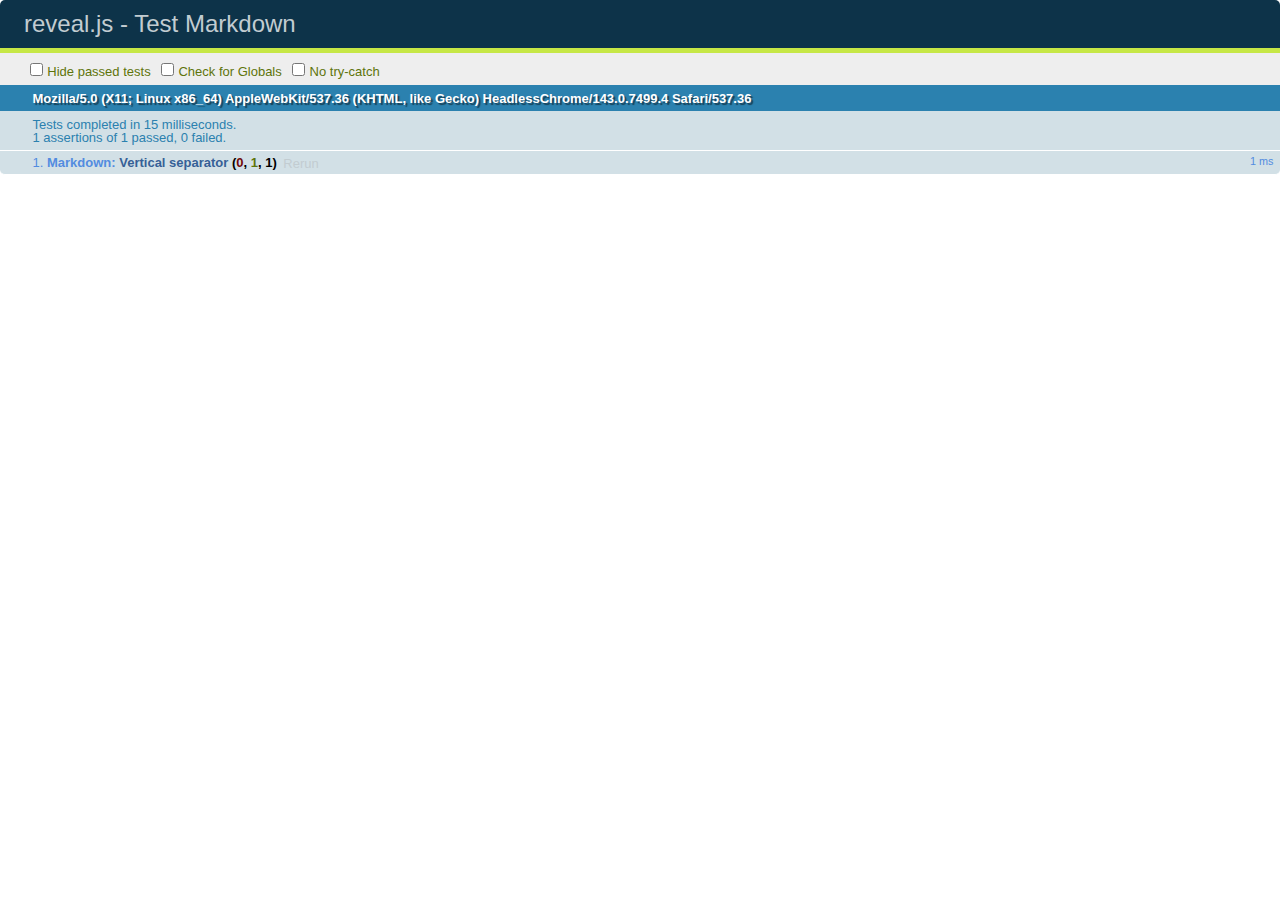
<file: presentation_files/reveal.js-3.3.0/test/test-markdown.html>
<!doctype html>
<html lang="en">

	<head>
		<meta charset="utf-8">

		<title>reveal.js - Test Markdown</title>

		<link rel="stylesheet" href="../css/reveal.css">
		<link rel="stylesheet" href="qunit-1.12.0.css">
	</head>

	<body style="overflow: auto;">

		<div id="qunit"></div>
  		<div id="qunit-fixture"></div>

		<div class="reveal" style="display: none;">

			<div class="slides">

				<!-- <section data-markdown="example.md" data-separator="^\n\n\n" data-separator-vertical="^\n\n"></section> -->

				<!-- Slides are separated by newline + three dashes + newline, vertical slides identical but two dashes -->
				<section data-markdown data-separator="^\n---\n$" data-separator-vertical="^\n--\n$">
					<script type="text/template">
						## Slide 1.1

						--

						## Slide 1.2

						---

						## Slide 2
					</script>
				</section>

			</div>

		</div>

		<script src="../lib/js/head.min.js"></script>
		<script src="../js/reveal.js"></script>
		<script src="../plugin/markdown/marked.js"></script>
		<script src="../plugin/markdown/markdown.js"></script>
		<script src="qunit-1.12.0.js"></script>

		<script src="test-markdown.js"></script>

	</body>
</html>
</file>
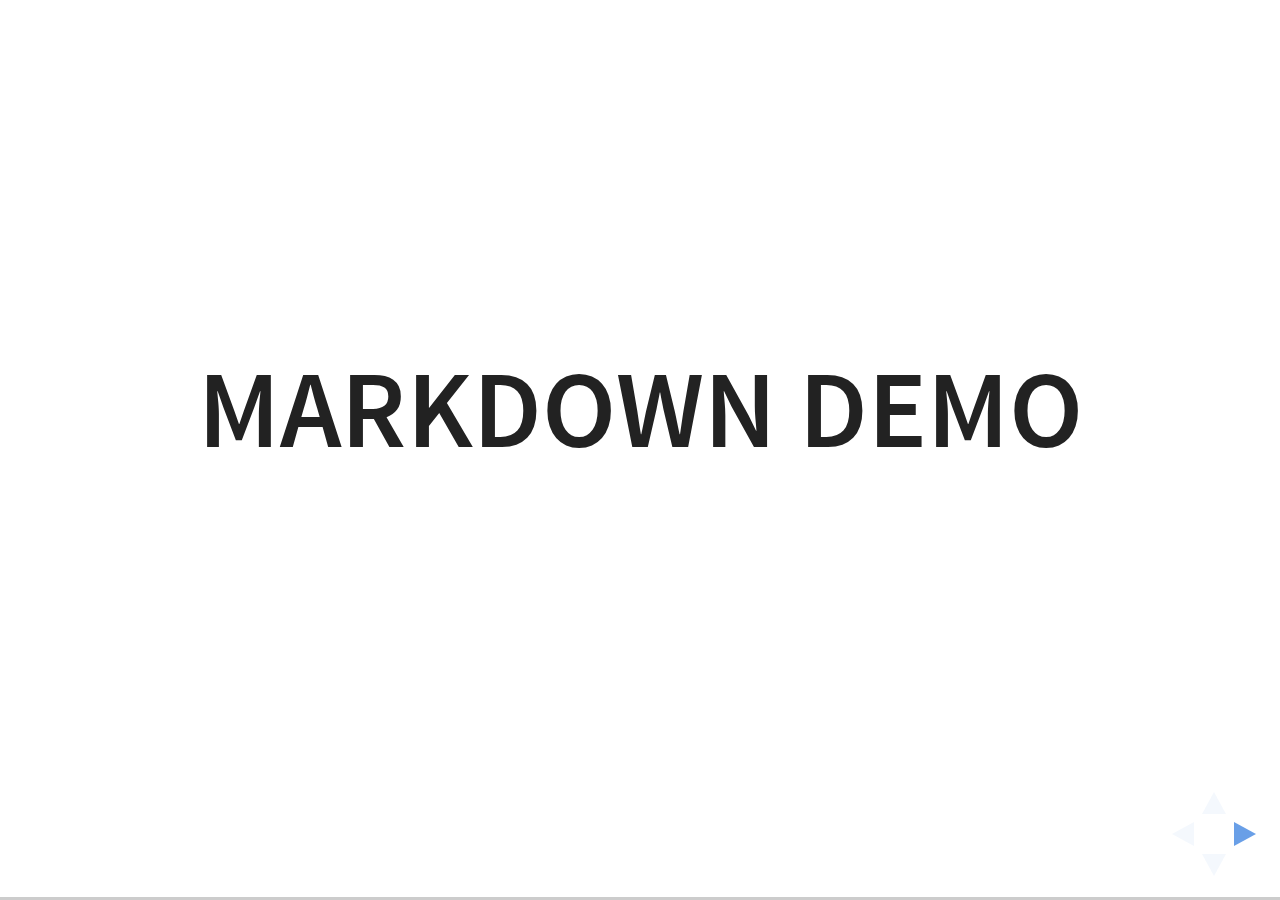
<file: presentation_files/reveal.js-3.3.0/plugin/markdown/example.html>
<!doctype html>
<html lang="en">

	<head>
		<meta charset="utf-8">

		<title>reveal.js - Markdown Demo</title>

		<link rel="stylesheet" href="../../css/reveal.css">
		<link rel="stylesheet" href="../../css/theme/white.css" id="theme">

        <link rel="stylesheet" href="../../lib/css/zenburn.css">
	</head>

	<body>

		<div class="reveal">

			<div class="slides">

                <!-- Use external markdown resource, separate slides by three newlines; vertical slides by two newlines -->
                <section data-markdown="example.md" data-separator="^\n\n\n" data-separator-vertical="^\n\n"></section>

                <!-- Slides are separated by three dashes (quick 'n dirty regular expression) -->
                <section data-markdown data-separator="---">
                    <script type="text/template">
                        ## Demo 1
                        Slide 1
                        ---
                        ## Demo 1
                        Slide 2
                        ---
                        ## Demo 1
                        Slide 3
                    </script>
                </section>

                <!-- Slides are separated by newline + three dashes + newline, vertical slides identical but two dashes -->
                <section data-markdown data-separator="^\n---\n$" data-separator-vertical="^\n--\n$">
                    <script type="text/template">
                        ## Demo 2
                        Slide 1.1

                        --

                        ## Demo 2
                        Slide 1.2

                        ---

                        ## Demo 2
                        Slide 2
                    </script>
                </section>

                <!-- No "extra" slides, since there are no separators defined (so they'll become horizontal rulers) -->
                <section data-markdown>
                    <script type="text/template">
                        A

                        ---

                        B

                        ---

                        C
                    </script>
                </section>

                <!-- Slide attributes -->
                <section data-markdown>
                    <script type="text/template">
                        <!-- .slide: data-background="#000000" -->
                        ## Slide attributes
                    </script>
                </section>

                <!-- Element attributes -->
                <section data-markdown>
                    <script type="text/template">
                        ## Element attributes
                        - Item 1 <!-- .element: class="fragment" data-fragment-index="2" -->
                        - Item 2 <!-- .element: class="fragment" data-fragment-index="1" -->
                    </script>
                </section>

                <!-- Code -->
                <section data-markdown>
                    <script type="text/template">
                        ```php
                        public function foo()
                        {
                            $foo = array(
                                'bar' => 'bar'
                            )
                        }
                        ```
                    </script>
                </section>

            </div>
		</div>

		<script src="../../lib/js/head.min.js"></script>
		<script src="../../js/reveal.js"></script>

		<script>

			Reveal.initialize({
				controls: true,
				progress: true,
				history: true,
				center: true,

				// Optional libraries used to extend on reveal.js
				dependencies: [
					{ src: '../../lib/js/classList.js', condition: function() { return !document.body.classList; } },
					{ src: 'marked.js', condition: function() { return !!document.querySelector( '[data-markdown]' ); } },
                    { src: 'markdown.js', condition: function() { return !!document.querySelector( '[data-markdown]' ); } },
                    { src: '../highlight/highlight.js', async: true, callback: function() { hljs.initHighlightingOnLoad(); } },
					{ src: '../notes/notes.js' }
				]
			});

		</script>

	</body>
</html>
</file>
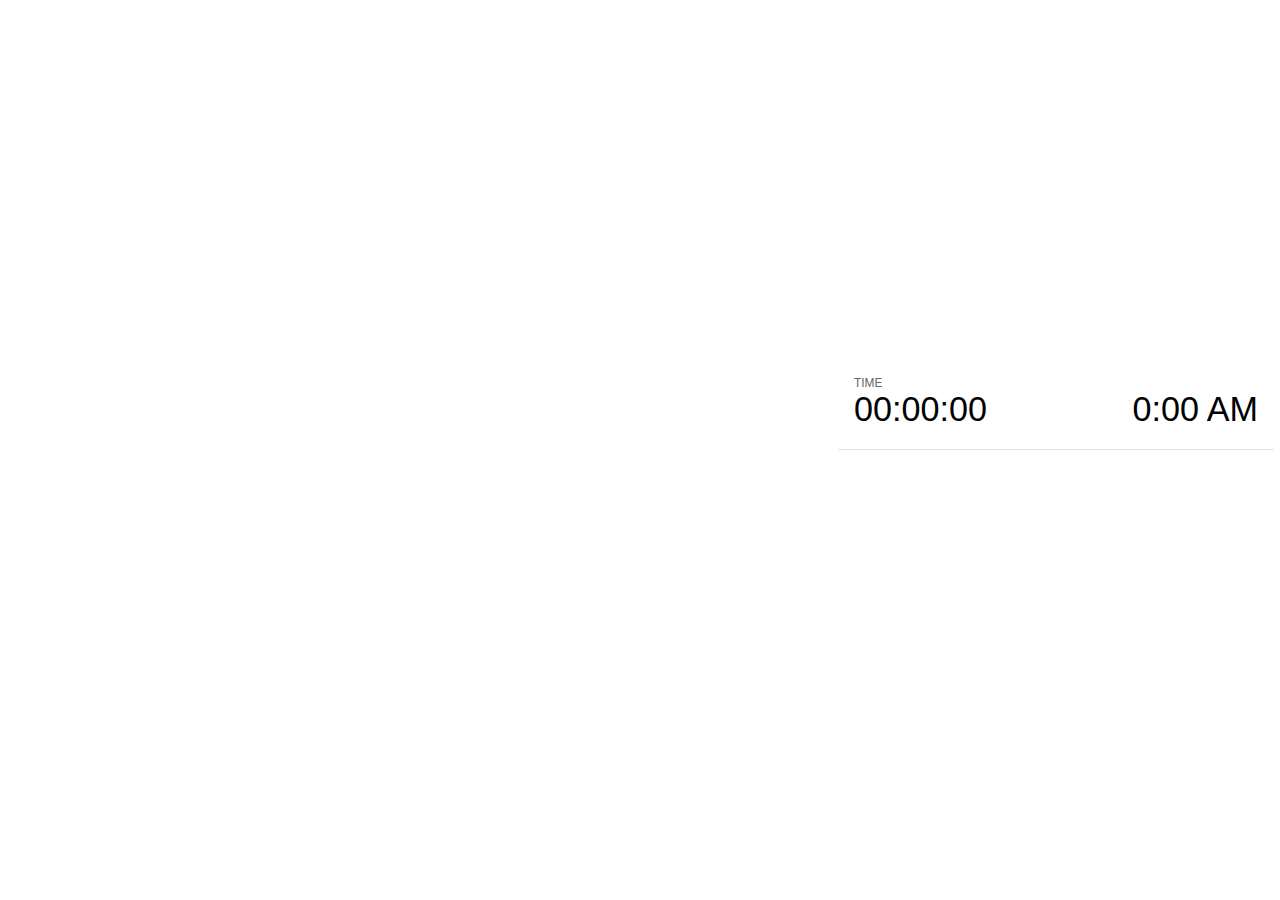
<file: presentation_files/reveal.js-3.3.0/plugin/notes/notes.html>
<!doctype html>
<html lang="en">
	<head>
		<meta charset="utf-8">

		<title>reveal.js - Slide Notes</title>

		<style>
			body {
				font-family: Helvetica;
			}

			#current-slide,
			#upcoming-slide,
			#speaker-controls {
				padding: 6px;
				box-sizing: border-box;
				-moz-box-sizing: border-box;
			}

			#current-slide iframe,
			#upcoming-slide iframe {
				width: 100%;
				height: 100%;
				border: 1px solid #ddd;
			}

			#current-slide .label,
			#upcoming-slide .label {
				position: absolute;
				top: 10px;
				left: 10px;
				font-weight: bold;
				font-size: 14px;
				z-index: 2;
				color: rgba( 255, 255, 255, 0.9 );
			}

			#current-slide {
				position: absolute;
				width: 65%;
				height: 100%;
				top: 0;
				left: 0;
				padding-right: 0;
			}

			#upcoming-slide {
				position: absolute;
				width: 35%;
				height: 40%;
				right: 0;
				top: 0;
			}

			#speaker-controls {
				position: absolute;
				top: 40%;
				right: 0;
				width: 35%;
				height: 60%;
				overflow: auto;

				font-size: 18px;
			}

				.speaker-controls-time.hidden,
				.speaker-controls-notes.hidden {
					display: none;
				}

				.speaker-controls-time .label,
				.speaker-controls-notes .label {
					text-transform: uppercase;
					font-weight: normal;
					font-size: 0.66em;
					color: #666;
					margin: 0;
				}

				.speaker-controls-time {
					border-bottom: 1px solid rgba( 200, 200, 200, 0.5 );
					margin-bottom: 10px;
					padding: 10px 16px;
					padding-bottom: 20px;
					cursor: pointer;
				}

				.speaker-controls-time .reset-button {
					opacity: 0;
					float: right;
					color: #666;
					text-decoration: none;
				}
				.speaker-controls-time:hover .reset-button {
					opacity: 1;
				}

				.speaker-controls-time .timer,
				.speaker-controls-time .clock {
					width: 50%;
					font-size: 1.9em;
				}

				.speaker-controls-time .timer {
					float: left;
				}

				.speaker-controls-time .clock {
					float: right;
					text-align: right;
				}

				.speaker-controls-time span.mute {
					color: #bbb;
				}

				.speaker-controls-notes {
					padding: 10px 16px;
				}

				.speaker-controls-notes .value {
					margin-top: 5px;
					line-height: 1.4;
					font-size: 1.2em;
				}

			.clear {
				clear: both;
			}

			@media screen and (max-width: 1080px) {
				#speaker-controls {
					font-size: 16px;
				}
			}

			@media screen and (max-width: 900px) {
				#speaker-controls {
					font-size: 14px;
				}
			}

			@media screen and (max-width: 800px) {
				#speaker-controls {
					font-size: 12px;
				}
			}

		</style>
	</head>

	<body>

		<div id="current-slide"></div>
		<div id="upcoming-slide"><span class="label">UPCOMING:</span></div>
		<div id="speaker-controls">
			<div class="speaker-controls-time">
				<h4 class="label">Time <span class="reset-button">Click to Reset</span></h4>
				<div class="clock">
					<span class="clock-value">0:00 AM</span>
				</div>
				<div class="timer">
					<span class="hours-value">00</span><span class="minutes-value">:00</span><span class="seconds-value">:00</span>
				</div>
				<div class="clear"></div>
			</div>

			<div class="speaker-controls-notes hidden">
				<h4 class="label">Notes</h4>
				<div class="value"></div>
			</div>
		</div>

		<script src="../../plugin/markdown/marked.js"></script>
		<script>

			(function() {

				var notes,
					notesValue,
					currentState,
					currentSlide,
					upcomingSlide,
					connected = false;

				window.addEventListener( 'message', function( event ) {

					var data = JSON.parse( event.data );

					// The overview mode is only useful to the reveal.js instance
					// where navigation occurs so we don't sync it
					if( data.state ) delete data.state.overview;

					// Messages sent by the notes plugin inside of the main window
					if( data && data.namespace === 'reveal-notes' ) {
						if( data.type === 'connect' ) {
							handleConnectMessage( data );
						}
						else if( data.type === 'state' ) {
							handleStateMessage( data );
						}
					}
					// Messages sent by the reveal.js inside of the current slide preview
					else if( data && data.namespace === 'reveal' ) {
						if( /ready/.test( data.eventName ) ) {
							// Send a message back to notify that the handshake is complete
							window.opener.postMessage( JSON.stringify({ namespace: 'reveal-notes', type: 'connected'} ), '*' );
						}
						else if( /slidechanged|fragmentshown|fragmenthidden|paused|resumed/.test( data.eventName ) && currentState !== JSON.stringify( data.state ) ) {

							window.opener.postMessage( JSON.stringify({ method: 'setState', args: [ data.state ]} ), '*' );

						}
					}

				} );

				/**
				 * Called when the main window is trying to establish a
				 * connection.
				 */
				function handleConnectMessage( data ) {

					if( connected === false ) {
						connected = true;

						setupIframes( data );
						setupKeyboard();
						setupNotes();
						setupTimer();
					}

				}

				/**
				 * Called when the main window sends an updated state.
				 */
				function handleStateMessage( data ) {

					// Store the most recently set state to avoid circular loops
					// applying the same state
					currentState = JSON.stringify( data.state );

					// No need for updating the notes in case of fragment changes
					if ( data.notes ) {
						notes.classList.remove( 'hidden' );
						notesValue.style.whiteSpace = data.whitespace;
						if( data.markdown ) {
							notesValue.innerHTML = marked( data.notes );
						}
						else {
							notesValue.innerHTML = data.notes;
						}
					}
					else {
						notes.classList.add( 'hidden' );
					}

					// Update the note slides
					currentSlide.contentWindow.postMessage( JSON.stringify({ method: 'setState', args: [ data.state ] }), '*' );
					upcomingSlide.contentWindow.postMessage( JSON.stringify({ method: 'setState', args: [ data.state ] }), '*' );
					upcomingSlide.contentWindow.postMessage( JSON.stringify({ method: 'next' }), '*' );

				}

				// Limit to max one state update per X ms
				handleStateMessage = debounce( handleStateMessage, 200 );

				/**
				 * Forward keyboard events to the current slide window.
				 * This enables keyboard events to work even if focus
				 * isn't set on the current slide iframe.
				 */
				function setupKeyboard() {

					document.addEventListener( 'keydown', function( event ) {
						currentSlide.contentWindow.postMessage( JSON.stringify({ method: 'triggerKey', args: [ event.keyCode ] }), '*' );
					} );

				}

				/**
				 * Creates the preview iframes.
				 */
				function setupIframes( data ) {

					var params = [
						'receiver',
						'progress=false',
						'history=false',
						'transition=none',
						'autoSlide=0',
						'backgroundTransition=none'
					].join( '&' );

					var urlSeparator = /\?/.test(data.url) ? '&' : '?';
					var hash = '#/' + data.state.indexh + '/' + data.state.indexv;
					var currentURL = data.url + urlSeparator + params + '&postMessageEvents=true' + hash;
					var upcomingURL = data.url + urlSeparator + params + '&controls=false' + hash;

					currentSlide = document.createElement( 'iframe' );
					currentSlide.setAttribute( 'width', 1280 );
					currentSlide.setAttribute( 'height', 1024 );
					currentSlide.setAttribute( 'src', currentURL );
					document.querySelector( '#current-slide' ).appendChild( currentSlide );

					upcomingSlide = document.createElement( 'iframe' );
					upcomingSlide.setAttribute( 'width', 640 );
					upcomingSlide.setAttribute( 'height', 512 );
					upcomingSlide.setAttribute( 'src', upcomingURL );
					document.querySelector( '#upcoming-slide' ).appendChild( upcomingSlide );

				}

				/**
				 * Setup the notes UI.
				 */
				function setupNotes() {

					notes = document.querySelector( '.speaker-controls-notes' );
					notesValue = document.querySelector( '.speaker-controls-notes .value' );

				}

				/**
				 * Create the timer and clock and start updating them
				 * at an interval.
				 */
				function setupTimer() {

					var start = new Date(),
						timeEl = document.querySelector( '.speaker-controls-time' ),
						clockEl = timeEl.querySelector( '.clock-value' ),
						hoursEl = timeEl.querySelector( '.hours-value' ),
						minutesEl = timeEl.querySelector( '.minutes-value' ),
						secondsEl = timeEl.querySelector( '.seconds-value' );

					function _updateTimer() {

						var diff, hours, minutes, seconds,
							now = new Date();

						diff = now.getTime() - start.getTime();
						hours = Math.floor( diff / ( 1000 * 60 * 60 ) );
						minutes = Math.floor( ( diff / ( 1000 * 60 ) ) % 60 );
						seconds = Math.floor( ( diff / 1000 ) % 60 );

						clockEl.innerHTML = now.toLocaleTimeString( 'en-US', { hour12: true, hour: '2-digit', minute:'2-digit' } );
						hoursEl.innerHTML = zeroPadInteger( hours );
						hoursEl.className = hours > 0 ? '' : 'mute';
						minutesEl.innerHTML = ':' + zeroPadInteger( minutes );
						minutesEl.className = minutes > 0 ? '' : 'mute';
						secondsEl.innerHTML = ':' + zeroPadInteger( seconds );

					}

					// Update once directly
					_updateTimer();

					// Then update every second
					setInterval( _updateTimer, 1000 );

					timeEl.addEventListener( 'click', function() {
						start = new Date();
						_updateTimer();
						return false;
					} );

				}

				function zeroPadInteger( num ) {

					var str = '00' + parseInt( num );
					return str.substring( str.length - 2 );

				}

				/**
				 * Limits the frequency at which a function can be called.
				 */
				function debounce( fn, ms ) {

					var lastTime = 0,
						timeout;

					return function() {

						var args = arguments;
						var context = this;

						clearTimeout( timeout );

						var timeSinceLastCall = Date.now() - lastTime;
						if( timeSinceLastCall > ms ) {
							fn.apply( context, args );
							lastTime = Date.now();
						}
						else {
							timeout = setTimeout( function() {
								fn.apply( context, args );
								lastTime = Date.now();
							}, ms - timeSinceLastCall );
						}

					}

				}

			})();

		</script>
	</body>
</html>
</file>
<file: presentation_files/reveal.js-3.3.0/css/theme/white.css>
/**
 * White theme for reveal.js. This is the opposite of the 'black' theme.
 *
 * By Hakim El Hattab, http://hakim.se
 */
@import url(../../lib/font/source-sans-pro/source-sans-pro.css);
section.has-dark-background, section.has-dark-background h1, section.has-dark-background h2, section.has-dark-background h3, section.has-dark-background h4, section.has-dark-background h5, section.has-dark-background h6 {
  color: #fff; }

/*********************************************
 * GLOBAL STYLES
 *********************************************/
body {
  background: #fff;
  background-color: #fff; }

.reveal {
  font-family: "Source Sans Pro", Helvetica, sans-serif;
  font-size: 38px;
  font-weight: normal;
  color: #222; }

::selection {
  color: #fff;
  background: #98bdef;
  text-shadow: none; }

.reveal .slides > section,
.reveal .slides > section > section {
  line-height: 1.3;
  font-weight: inherit; }

/*********************************************
 * HEADERS
 *********************************************/
.reveal h1,
.reveal h2,
.reveal h3,
.reveal h4,
.reveal h5,
.reveal h6 {
  margin: 0 0 20px 0;
  color: #222;
  font-family: "Source Sans Pro", Helvetica, sans-serif;
  font-weight: 600;
  line-height: 1.2;
  letter-spacing: normal;
  text-transform: uppercase;
  text-shadow: none;
  word-wrap: break-word; }

.reveal h1 {
  font-size: 2.5em; }

.reveal h2 {
  font-size: 1.6em; }

.reveal h3 {
  font-size: 1.3em; }

.reveal h4 {
  font-size: 1em; }

.reveal h1 {
  text-shadow: none; }

/*********************************************
 * OTHER
 *********************************************/
.reveal p {
  margin: 20px 0;
  line-height: 1.3; }

/* Ensure certain elements are never larger than the slide itself */
.reveal img,
.reveal video,
.reveal iframe {
  max-width: 95%;
  max-height: 95%; }

.reveal strong,
.reveal b {
  font-weight: bold; }

.reveal em {
  font-style: italic; }

.reveal ol,
.reveal dl,
.reveal ul {
  display: inline-block;
  text-align: left;
  margin: 0 0 0 1em; }

.reveal ol {
  list-style-type: decimal; }

.reveal ul {
  list-style-type: disc; }

.reveal ul ul {
  list-style-type: square; }

.reveal ul ul ul {
  list-style-type: circle; }

.reveal ul ul,
.reveal ul ol,
.reveal ol ol,
.reveal ol ul {
  display: block;
  margin-left: 40px; }

.reveal dt {
  font-weight: bold; }

.reveal dd {
  margin-left: 40px; }

.reveal q,
.reveal blockquote {
  quotes: none; }

.reveal blockquote {
  display: block;
  position: relative;
  width: 70%;
  margin: 20px auto;
  padding: 5px;
  font-style: italic;
  background: rgba(255, 255, 255, 0.05);
  box-shadow: 0px 0px 2px rgba(0, 0, 0, 0.2); }

.reveal blockquote p:first-child,
.reveal blockquote p:last-child {
  display: inline-block; }

.reveal q {
  font-style: italic; }

.reveal pre {
  display: block;
  position: relative;
  width: 90%;
  margin: 20px auto;
  text-align: left;
  font-size: 0.55em;
  font-family: monospace;
  line-height: 1.2em;
  word-wrap: break-word;
  box-shadow: 0px 0px 6px rgba(0, 0, 0, 0.3); }

.reveal code {
  font-family: monospace; }

.reveal pre code {
  display: block;
  padding: 5px;
  overflow: auto;
  max-height: 400px;
  word-wrap: normal; }

.reveal table {
  margin: auto;
  border-collapse: collapse;
  border-spacing: 0; }

.reveal table th {
  font-weight: bold; }

.reveal table th,
.reveal table td {
  text-align: left;
  padding: 0.2em 0.5em 0.2em 0.5em;
  border-bottom: 1px solid; }

.reveal table th[align="center"],
.reveal table td[align="center"] {
  text-align: center; }

.reveal table th[align="right"],
.reveal table td[align="right"] {
  text-align: right; }

.reveal table tbody tr:last-child th,
.reveal table tbody tr:last-child td {
  border-bottom: none; }

.reveal sup {
  vertical-align: super; }

.reveal sub {
  vertical-align: sub; }

.reveal small {
  display: inline-block;
  font-size: 0.6em;
  line-height: 1.2em;
  vertical-align: top; }

.reveal small * {
  vertical-align: top; }

/*********************************************
 * LINKS
 *********************************************/
.reveal a {
  color: #2a76dd;
  text-decoration: none;
  -webkit-transition: color .15s ease;
  -moz-transition: color .15s ease;
  transition: color .15s ease; }

.reveal a:hover {
  color: #6ca0e8;
  text-shadow: none;
  border: none; }

.reveal .roll span:after {
  color: #fff;
  background: #1a53a1; }

/*********************************************
 * IMAGES
 *********************************************/
.reveal section img {
  margin: 15px 0px;
  background: rgba(255, 255, 255, 0.12);
  border: 4px solid #222;
  box-shadow: 0 0 10px rgba(0, 0, 0, 0.15); }

.reveal section img.plain {
  border: 0;
  box-shadow: none; }

.reveal a img {
  -webkit-transition: all .15s linear;
  -moz-transition: all .15s linear;
  transition: all .15s linear; }

.reveal a:hover img {
  background: rgba(255, 255, 255, 0.2);
  border-color: #2a76dd;
  box-shadow: 0 0 20px rgba(0, 0, 0, 0.55); }

/*********************************************
 * NAVIGATION CONTROLS
 *********************************************/
.reveal .controls .navigate-left,
.reveal .controls .navigate-left.enabled {
  border-right-color: #2a76dd; }

.reveal .controls .navigate-right,
.reveal .controls .navigate-right.enabled {
  border-left-color: #2a76dd; }

.reveal .controls .navigate-up,
.reveal .controls .navigate-up.enabled {
  border-bottom-color: #2a76dd; }

.reveal .controls .navigate-down,
.reveal .controls .navigate-down.enabled {
  border-top-color: #2a76dd; }

.reveal .controls .navigate-left.enabled:hover {
  border-right-color: #6ca0e8; }

.reveal .controls .navigate-right.enabled:hover {
  border-left-color: #6ca0e8; }

.reveal .controls .navigate-up.enabled:hover {
  border-bottom-color: #6ca0e8; }

.reveal .controls .navigate-down.enabled:hover {
  border-top-color: #6ca0e8; }

/*********************************************
 * PROGRESS BAR
 *********************************************/
.reveal .progress {
  background: rgba(0, 0, 0, 0.2); }

.reveal .progress span {
  background: #2a76dd;
  -webkit-transition: width 800ms cubic-bezier(0.26, 0.86, 0.44, 0.985);
  -moz-transition: width 800ms cubic-bezier(0.26, 0.86, 0.44, 0.985);
  transition: width 800ms cubic-bezier(0.26, 0.86, 0.44, 0.985); }
</file>
<file: presentation.css>
body {
  background-image: url(./png_logos/MQ_INT_HOR_RGB_POS.png);
  background-repeat: no-repeat;
  background-position:top right;
  background-size: 15%;
}

.reveal pre code { color: #839496; 
  background-color: #2B2B2B; } /* use #FDF6E3 for light background */
 
.sourceCode .kw { color: #268BD2; }
.sourceCode .dt { color: #268BD2; }
.sourceCode .dv, .sourceCode .bn, .sourceCode .fl { color: #D33682; }
.sourceCode .ch { color: #DC322F; }
.sourceCode .st { color: #2AA198; }
.sourceCode .co { color: #93A1A1; }
.sourceCode .ot { color: #A57800; }
.sourceCode .al { color: #CB4B16; font-weight: bold; }
.sourceCode .fu { color: #268BD2; }
.sourceCode .re { }
.sourceCode .er { color: #D30102; font-weight: bold; }

.reveal section img {
  background:none; 
  border:none; 
  box-shadow:none;}


.reveal {
  font-size: 30px;
  font-family: 'Quattrocento Sans', 'sans-serif'; }


/*
.reveal h1, .reveal h2, .reveal h3, .reveal h4, .reveal h5, .reveal h6 {
  font-family: 'EB Garamond', 'serif';
  font-weight:normal;
  text-transform: none;
  text-shadow: none; }
 
.reveal h1 { font-size: 2em; }
.reveal h2 { font-size: 1.7em; }
.reveal h3 { font-size: 1.4em; }
.reveal h4 { font-size: 1em; } */
</file>
<file: presentation_files/reveal.js-3.3.0/css/theme/black.css>
/**
 * Black theme for reveal.js. This is the opposite of the 'white' theme.
 *
 * By Hakim El Hattab, http://hakim.se
 */
@import url(../../lib/font/source-sans-pro/source-sans-pro.css);
section.has-light-background, section.has-light-background h1, section.has-light-background h2, section.has-light-background h3, section.has-light-background h4, section.has-light-background h5, section.has-light-background h6 {
  color: #222; }

/*********************************************
 * GLOBAL STYLES
 *********************************************/
body {
  background: #222;
  background-color: #222; }

.reveal {
  font-family: "Source Sans Pro", Helvetica, sans-serif;
  font-size: 38px;
  font-weight: normal;
  color: #fff; }

::selection {
  color: #fff;
  background: #bee4fd;
  text-shadow: none; }

.reveal .slides > section,
.reveal .slides > section > section {
  line-height: 1.3;
  font-weight: inherit; }

/*********************************************
 * HEADERS
 *********************************************/
.reveal h1,
.reveal h2,
.reveal h3,
.reveal h4,
.reveal h5,
.reveal h6 {
  margin: 0 0 20px 0;
  color: #fff;
  font-family: "Source Sans Pro", Helvetica, sans-serif;
  font-weight: 600;
  line-height: 1.2;
  letter-spacing: normal;
  text-transform: uppercase;
  text-shadow: none;
  word-wrap: break-word; }

.reveal h1 {
  font-size: 2.5em; }

.reveal h2 {
  font-size: 1.6em; }

.reveal h3 {
  font-size: 1.3em; }

.reveal h4 {
  font-size: 1em; }

.reveal h1 {
  text-shadow: none; }

/*********************************************
 * OTHER
 *********************************************/
.reveal p {
  margin: 20px 0;
  line-height: 1.3; }

/* Ensure certain elements are never larger than the slide itself */
.reveal img,
.reveal video,
.reveal iframe {
  max-width: 95%;
  max-height: 95%; }

.reveal strong,
.reveal b {
  font-weight: bold; }

.reveal em {
  font-style: italic; }

.reveal ol,
.reveal dl,
.reveal ul {
  display: inline-block;
  text-align: left;
  margin: 0 0 0 1em; }

.reveal ol {
  list-style-type: decimal; }

.reveal ul {
  list-style-type: disc; }

.reveal ul ul {
  list-style-type: square; }

.reveal ul ul ul {
  list-style-type: circle; }

.reveal ul ul,
.reveal ul ol,
.reveal ol ol,
.reveal ol ul {
  display: block;
  margin-left: 40px; }

.reveal dt {
  font-weight: bold; }

.reveal dd {
  margin-left: 40px; }

.reveal q,
.reveal blockquote {
  quotes: none; }

.reveal blockquote {
  display: block;
  position: relative;
  width: 70%;
  margin: 20px auto;
  padding: 5px;
  font-style: italic;
  background: rgba(255, 255, 255, 0.05);
  box-shadow: 0px 0px 2px rgba(0, 0, 0, 0.2); }

.reveal blockquote p:first-child,
.reveal blockquote p:last-child {
  display: inline-block; }

.reveal q {
  font-style: italic; }

.reveal pre {
  display: block;
  position: relative;
  width: 90%;
  margin: 20px auto;
  text-align: left;
  font-size: 0.55em;
  font-family: monospace;
  line-height: 1.2em;
  word-wrap: break-word;
  box-shadow: 0px 0px 6px rgba(0, 0, 0, 0.3); }

.reveal code {
  font-family: monospace; }

.reveal pre code {
  display: block;
  padding: 5px;
  overflow: auto;
  max-height: 400px;
  word-wrap: normal; }

.reveal table {
  margin: auto;
  border-collapse: collapse;
  border-spacing: 0; }

.reveal table th {
  font-weight: bold; }

.reveal table th,
.reveal table td {
  text-align: left;
  padding: 0.2em 0.5em 0.2em 0.5em;
  border-bottom: 1px solid; }

.reveal table th[align="center"],
.reveal table td[align="center"] {
  text-align: center; }

.reveal table th[align="right"],
.reveal table td[align="right"] {
  text-align: right; }

.reveal table tbody tr:last-child th,
.reveal table tbody tr:last-child td {
  border-bottom: none; }

.reveal sup {
  vertical-align: super; }

.reveal sub {
  vertical-align: sub; }

.reveal small {
  display: inline-block;
  font-size: 0.6em;
  line-height: 1.2em;
  vertical-align: top; }

.reveal small * {
  vertical-align: top; }

/*********************************************
 * LINKS
 *********************************************/
.reveal a {
  color: #42affa;
  text-decoration: none;
  -webkit-transition: color .15s ease;
  -moz-transition: color .15s ease;
  transition: color .15s ease; }

.reveal a:hover {
  color: #8dcffc;
  text-shadow: none;
  border: none; }

.reveal .roll span:after {
  color: #fff;
  background: #068de9; }

/*********************************************
 * IMAGES
 *********************************************/
.reveal section img {
  margin: 15px 0px;
  background: rgba(255, 255, 255, 0.12);
  border: 4px solid #fff;
  box-shadow: 0 0 10px rgba(0, 0, 0, 0.15); }

.reveal section img.plain {
  border: 0;
  box-shadow: none; }

.reveal a img {
  -webkit-transition: all .15s linear;
  -moz-transition: all .15s linear;
  transition: all .15s linear; }

.reveal a:hover img {
  background: rgba(255, 255, 255, 0.2);
  border-color: #42affa;
  box-shadow: 0 0 20px rgba(0, 0, 0, 0.55); }

/*********************************************
 * NAVIGATION CONTROLS
 *********************************************/
.reveal .controls .navigate-left,
.reveal .controls .navigate-left.enabled {
  border-right-color: #42affa; }

.reveal .controls .navigate-right,
.reveal .controls .navigate-right.enabled {
  border-left-color: #42affa; }

.reveal .controls .navigate-up,
.reveal .controls .navigate-up.enabled {
  border-bottom-color: #42affa; }

.reveal .controls .navigate-down,
.reveal .controls .navigate-down.enabled {
  border-top-color: #42affa; }

.reveal .controls .navigate-left.enabled:hover {
  border-right-color: #8dcffc; }

.reveal .controls .navigate-right.enabled:hover {
  border-left-color: #8dcffc; }

.reveal .controls .navigate-up.enabled:hover {
  border-bottom-color: #8dcffc; }

.reveal .controls .navigate-down.enabled:hover {
  border-top-color: #8dcffc; }

/*********************************************
 * PROGRESS BAR
 *********************************************/
.reveal .progress {
  background: rgba(0, 0, 0, 0.2); }

.reveal .progress span {
  background: #42affa;
  -webkit-transition: width 800ms cubic-bezier(0.26, 0.86, 0.44, 0.985);
  -moz-transition: width 800ms cubic-bezier(0.26, 0.86, 0.44, 0.985);
  transition: width 800ms cubic-bezier(0.26, 0.86, 0.44, 0.985); }
</file>
<file: presentation_files/reveal.js-3.3.0/lib/css/zenburn.css>
/*

Zenburn style from voldmar.ru (c) Vladimir Epifanov <voldmar@voldmar.ru>
based on dark.css by Ivan Sagalaev

*/

.hljs {
  display: block;
  overflow-x: auto;
  padding: 0.5em;
  background: #3f3f3f;
  color: #dcdcdc;
}

.hljs-keyword,
.hljs-selector-tag,
.hljs-tag {
  color: #e3ceab;
}

.hljs-template-tag {
  color: #dcdcdc;
}

.hljs-number {
  color: #8cd0d3;
}

.hljs-variable,
.hljs-template-variable,
.hljs-attribute {
  color: #efdcbc;
}

.hljs-literal {
  color: #efefaf;
}

.hljs-subst {
  color: #8f8f8f;
}

.hljs-title,
.hljs-name,
.hljs-selector-id,
.hljs-selector-class,
.hljs-section,
.hljs-type {
  color: #efef8f;
}

.hljs-symbol,
.hljs-bullet,
.hljs-link {
  color: #dca3a3;
}

.hljs-deletion,
.hljs-string,
.hljs-built_in,
.hljs-builtin-name {
  color: #cc9393;
}

.hljs-addition,
.hljs-comment,
.hljs-quote,
.hljs-meta {
  color: #7f9f7f;
}


.hljs-emphasis {
  font-style: italic;
}

.hljs-strong {
  font-weight: bold;
}
</file>
<file: presentation_files/reveal.js-3.3.0/test/qunit-1.12.0.css>
/**
 * QUnit v1.12.0 - A JavaScript Unit Testing Framework
 *
 * http://qunitjs.com
 *
 * Copyright 2012 jQuery Foundation and other contributors
 * Released under the MIT license.
 * http://jquery.org/license
 */

/** Font Family and Sizes */

#qunit-tests, #qunit-header, #qunit-banner, #qunit-testrunner-toolbar, #qunit-userAgent, #qunit-testresult {
	font-family: "Helvetica Neue Light", "HelveticaNeue-Light", "Helvetica Neue", Calibri, Helvetica, Arial, sans-serif;
}

#qunit-testrunner-toolbar, #qunit-userAgent, #qunit-testresult, #qunit-tests li { font-size: small; }
#qunit-tests { font-size: smaller; }


/** Resets */

#qunit-tests, #qunit-header, #qunit-banner, #qunit-userAgent, #qunit-testresult, #qunit-modulefilter {
	margin: 0;
	padding: 0;
}


/** Header */

#qunit-header {
	padding: 0.5em 0 0.5em 1em;

	color: #8699a4;
	background-color: #0d3349;

	font-size: 1.5em;
	line-height: 1em;
	font-weight: normal;

	border-radius: 5px 5px 0 0;
	-moz-border-radius: 5px 5px 0 0;
	-webkit-border-top-right-radius: 5px;
	-webkit-border-top-left-radius: 5px;
}

#qunit-header a {
	text-decoration: none;
	color: #c2ccd1;
}

#qunit-header a:hover,
#qunit-header a:focus {
	color: #fff;
}

#qunit-testrunner-toolbar label {
	display: inline-block;
	padding: 0 .5em 0 .1em;
}

#qunit-banner {
	height: 5px;
}

#qunit-testrunner-toolbar {
	padding: 0.5em 0 0.5em 2em;
	color: #5E740B;
	background-color: #eee;
	overflow: hidden;
}

#qunit-userAgent {
	padding: 0.5em 0 0.5em 2.5em;
	background-color: #2b81af;
	color: #fff;
	text-shadow: rgba(0, 0, 0, 0.5) 2px 2px 1px;
}

#qunit-modulefilter-container {
	float: right;
}

/** Tests: Pass/Fail */

#qunit-tests {
	list-style-position: inside;
}

#qunit-tests li {
	padding: 0.4em 0.5em 0.4em 2.5em;
	border-bottom: 1px solid #fff;
	list-style-position: inside;
}

#qunit-tests.hidepass li.pass, #qunit-tests.hidepass li.running  {
	display: none;
}

#qunit-tests li strong {
	cursor: pointer;
}

#qunit-tests li a {
	padding: 0.5em;
	color: #c2ccd1;
	text-decoration: none;
}
#qunit-tests li a:hover,
#qunit-tests li a:focus {
	color: #000;
}

#qunit-tests li .runtime {
	float: right;
	font-size: smaller;
}

.qunit-assert-list {
	margin-top: 0.5em;
	padding: 0.5em;

	background-color: #fff;

	border-radius: 5px;
	-moz-border-radius: 5px;
	-webkit-border-radius: 5px;
}

.qunit-collapsed {
	display: none;
}

#qunit-tests table {
	border-collapse: collapse;
	margin-top: .2em;
}

#qunit-tests th {
	text-align: right;
	vertical-align: top;
	padding: 0 .5em 0 0;
}

#qunit-tests td {
	vertical-align: top;
}

#qunit-tests pre {
	margin: 0;
	white-space: pre-wrap;
	word-wrap: break-word;
}

#qunit-tests del {
	background-color: #e0f2be;
	color: #374e0c;
	text-decoration: none;
}

#qunit-tests ins {
	background-color: #ffcaca;
	color: #500;
	text-decoration: none;
}

/*** Test Counts */

#qunit-tests b.counts                       { color: black; }
#qunit-tests b.passed                       { color: #5E740B; }
#qunit-tests b.failed                       { color: #710909; }

#qunit-tests li li {
	padding: 5px;
	background-color: #fff;
	border-bottom: none;
	list-style-position: inside;
}

/*** Passing Styles */

#qunit-tests li li.pass {
	color: #3c510c;
	background-color: #fff;
	border-left: 10px solid #C6E746;
}

#qunit-tests .pass                          { color: #528CE0; background-color: #D2E0E6; }
#qunit-tests .pass .test-name               { color: #366097; }

#qunit-tests .pass .test-actual,
#qunit-tests .pass .test-expected           { color: #999999; }

#qunit-banner.qunit-pass                    { background-color: #C6E746; }

/*** Failing Styles */

#qunit-tests li li.fail {
	color: #710909;
	background-color: #fff;
	border-left: 10px solid #EE5757;
	white-space: pre;
}

#qunit-tests > li:last-child {
	border-radius: 0 0 5px 5px;
	-moz-border-radius: 0 0 5px 5px;
	-webkit-border-bottom-right-radius: 5px;
	-webkit-border-bottom-left-radius: 5px;
}

#qunit-tests .fail                          { color: #000000; background-color: #EE5757; }
#qunit-tests .fail .test-name,
#qunit-tests .fail .module-name             { color: #000000; }

#qunit-tests .fail .test-actual             { color: #EE5757; }
#qunit-tests .fail .test-expected           { color: green;   }

#qunit-banner.qunit-fail                    { background-color: #EE5757; }


/** Result */

#qunit-testresult {
	padding: 0.5em 0.5em 0.5em 2.5em;

	color: #2b81af;
	background-color: #D2E0E6;

	border-bottom: 1px solid white;
}
#qunit-testresult .module-name {
	font-weight: bold;
}

/** Fixture */

#qunit-fixture {
	position: absolute;
	top: -10000px;
	left: -10000px;
	width: 1000px;
	height: 1000px;
}
</file>
